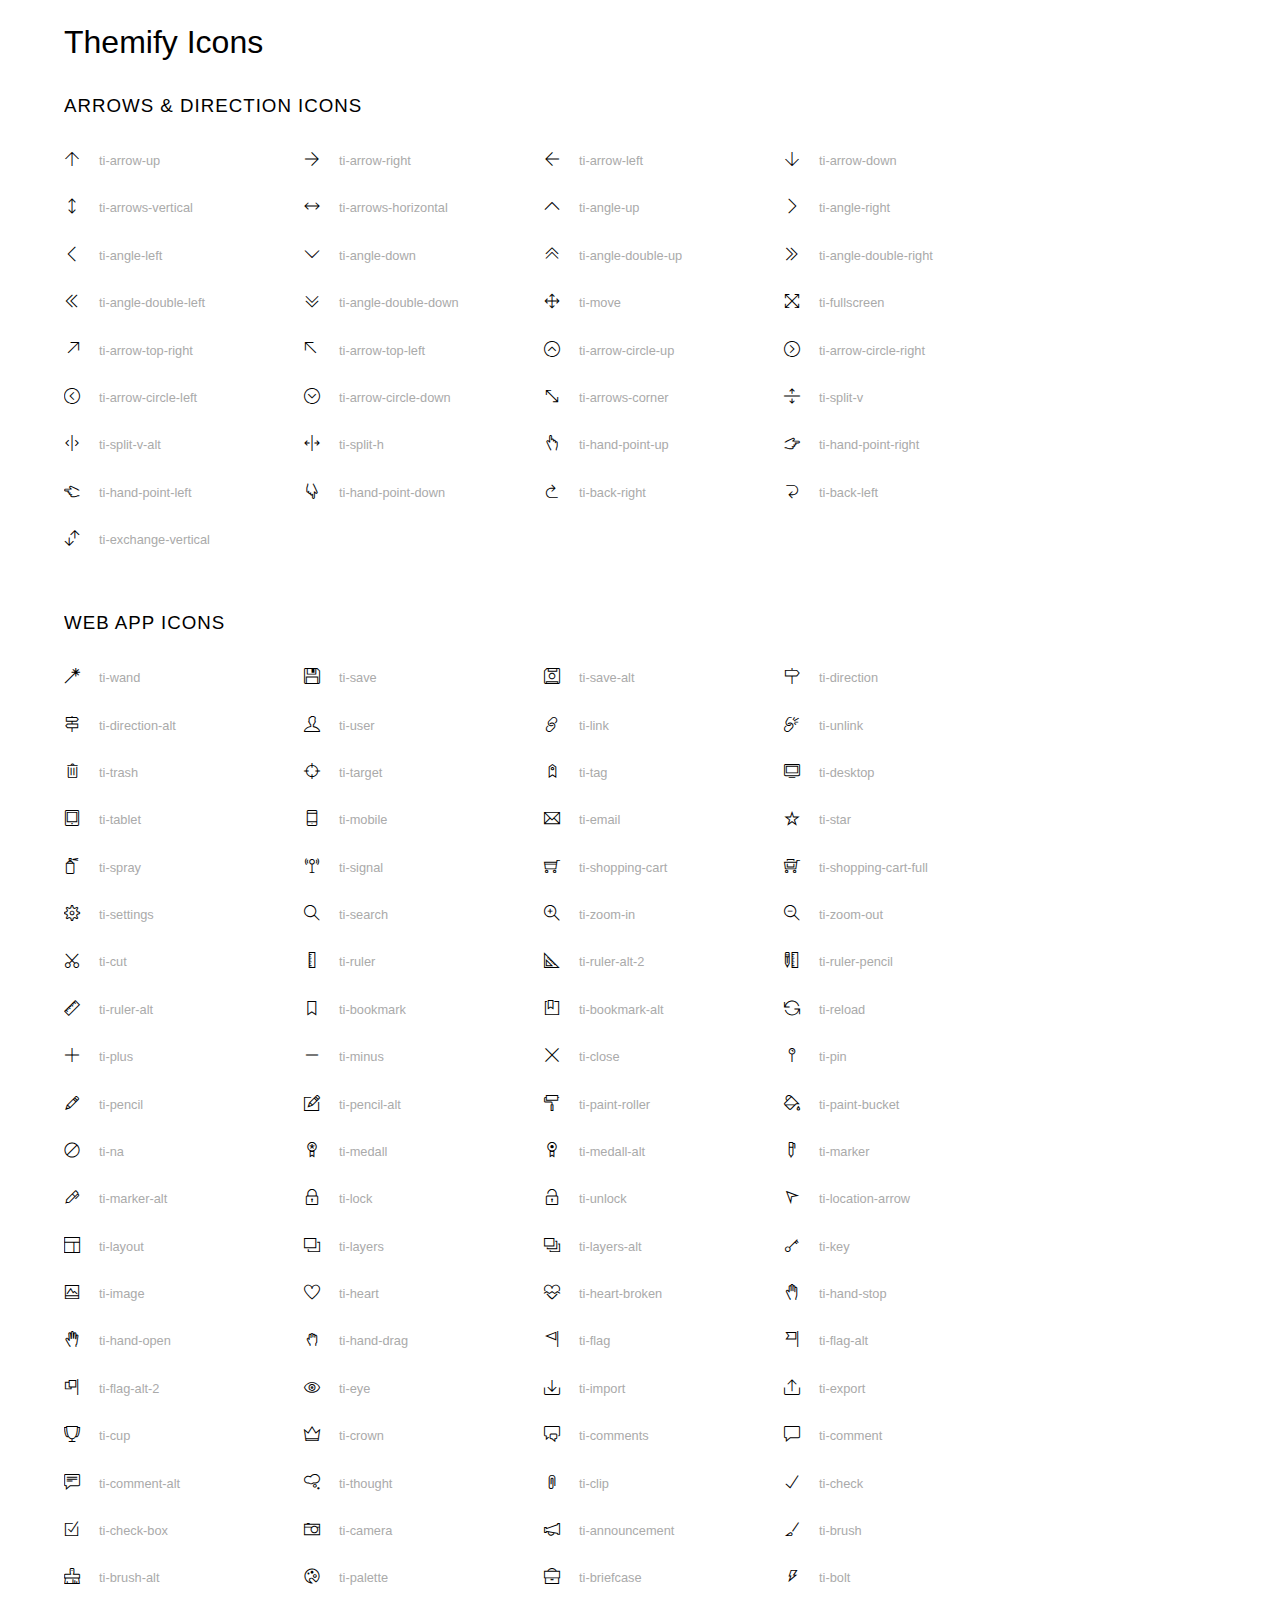
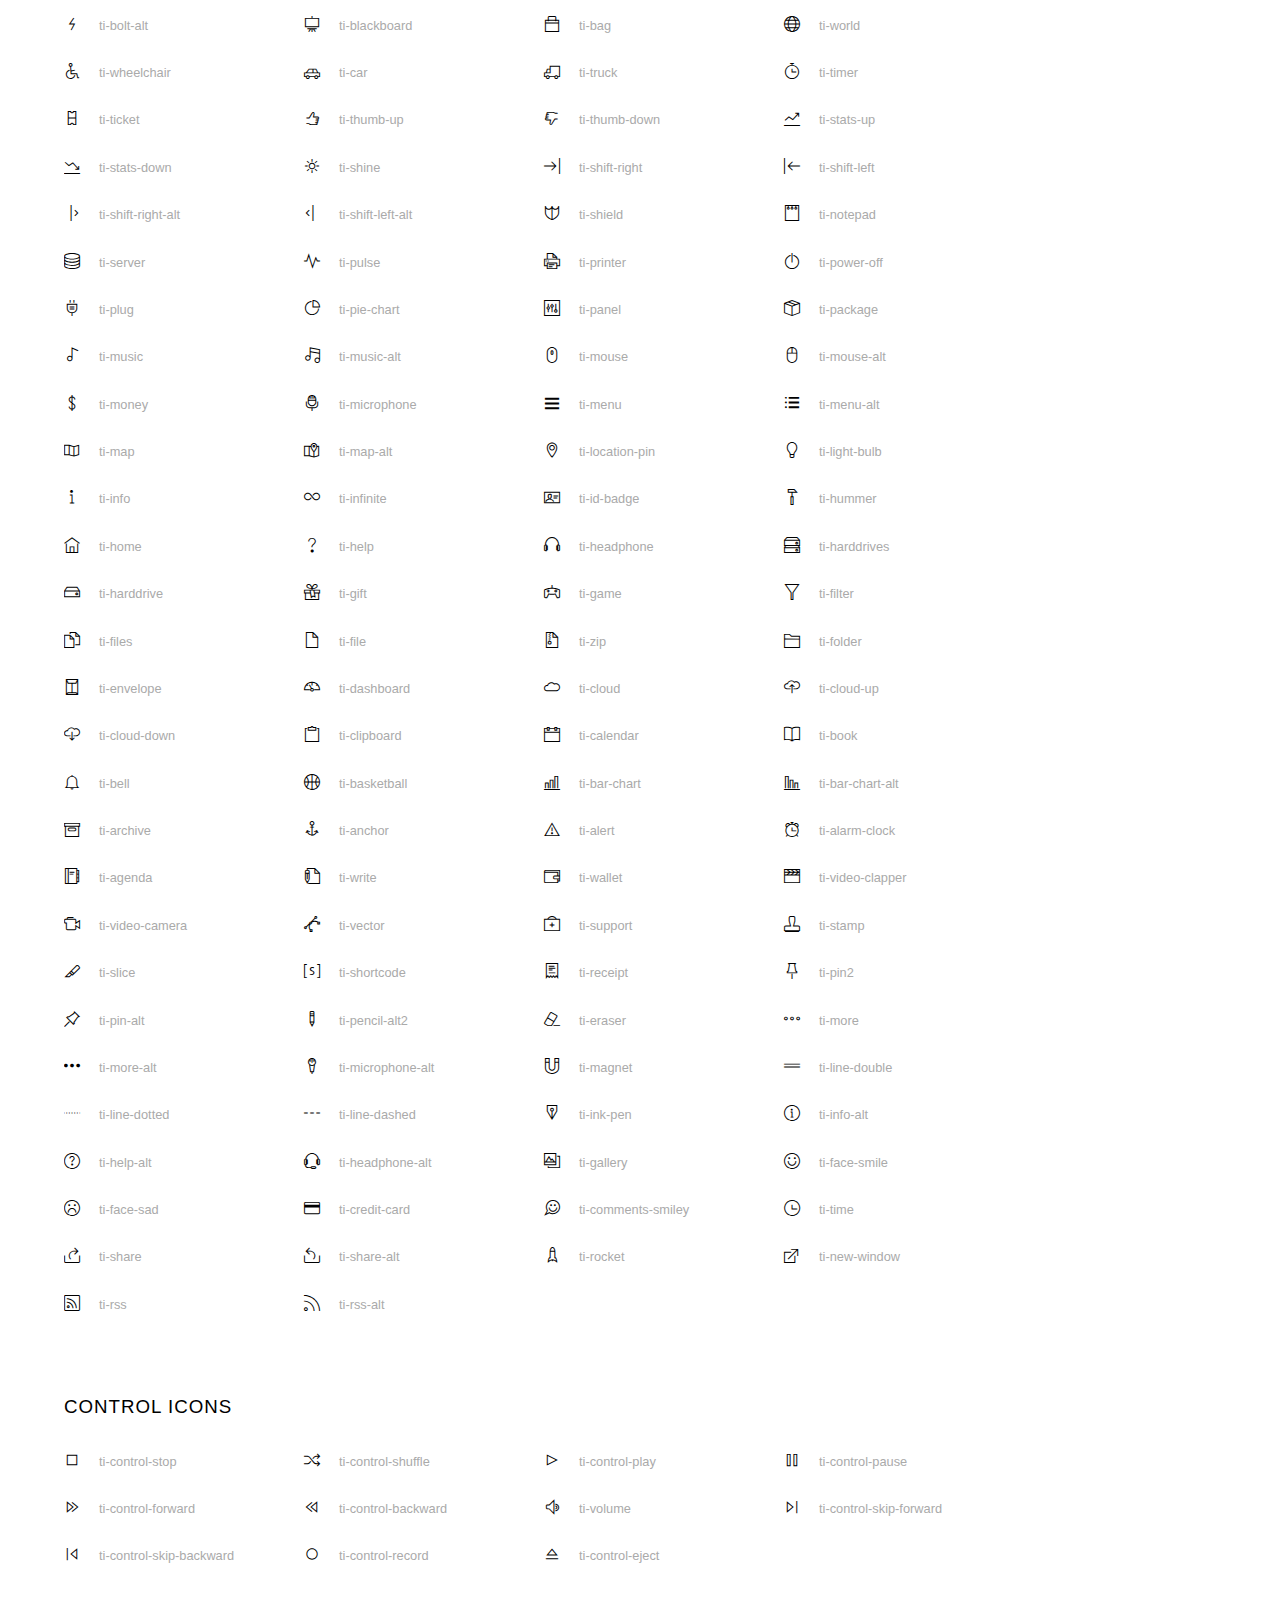
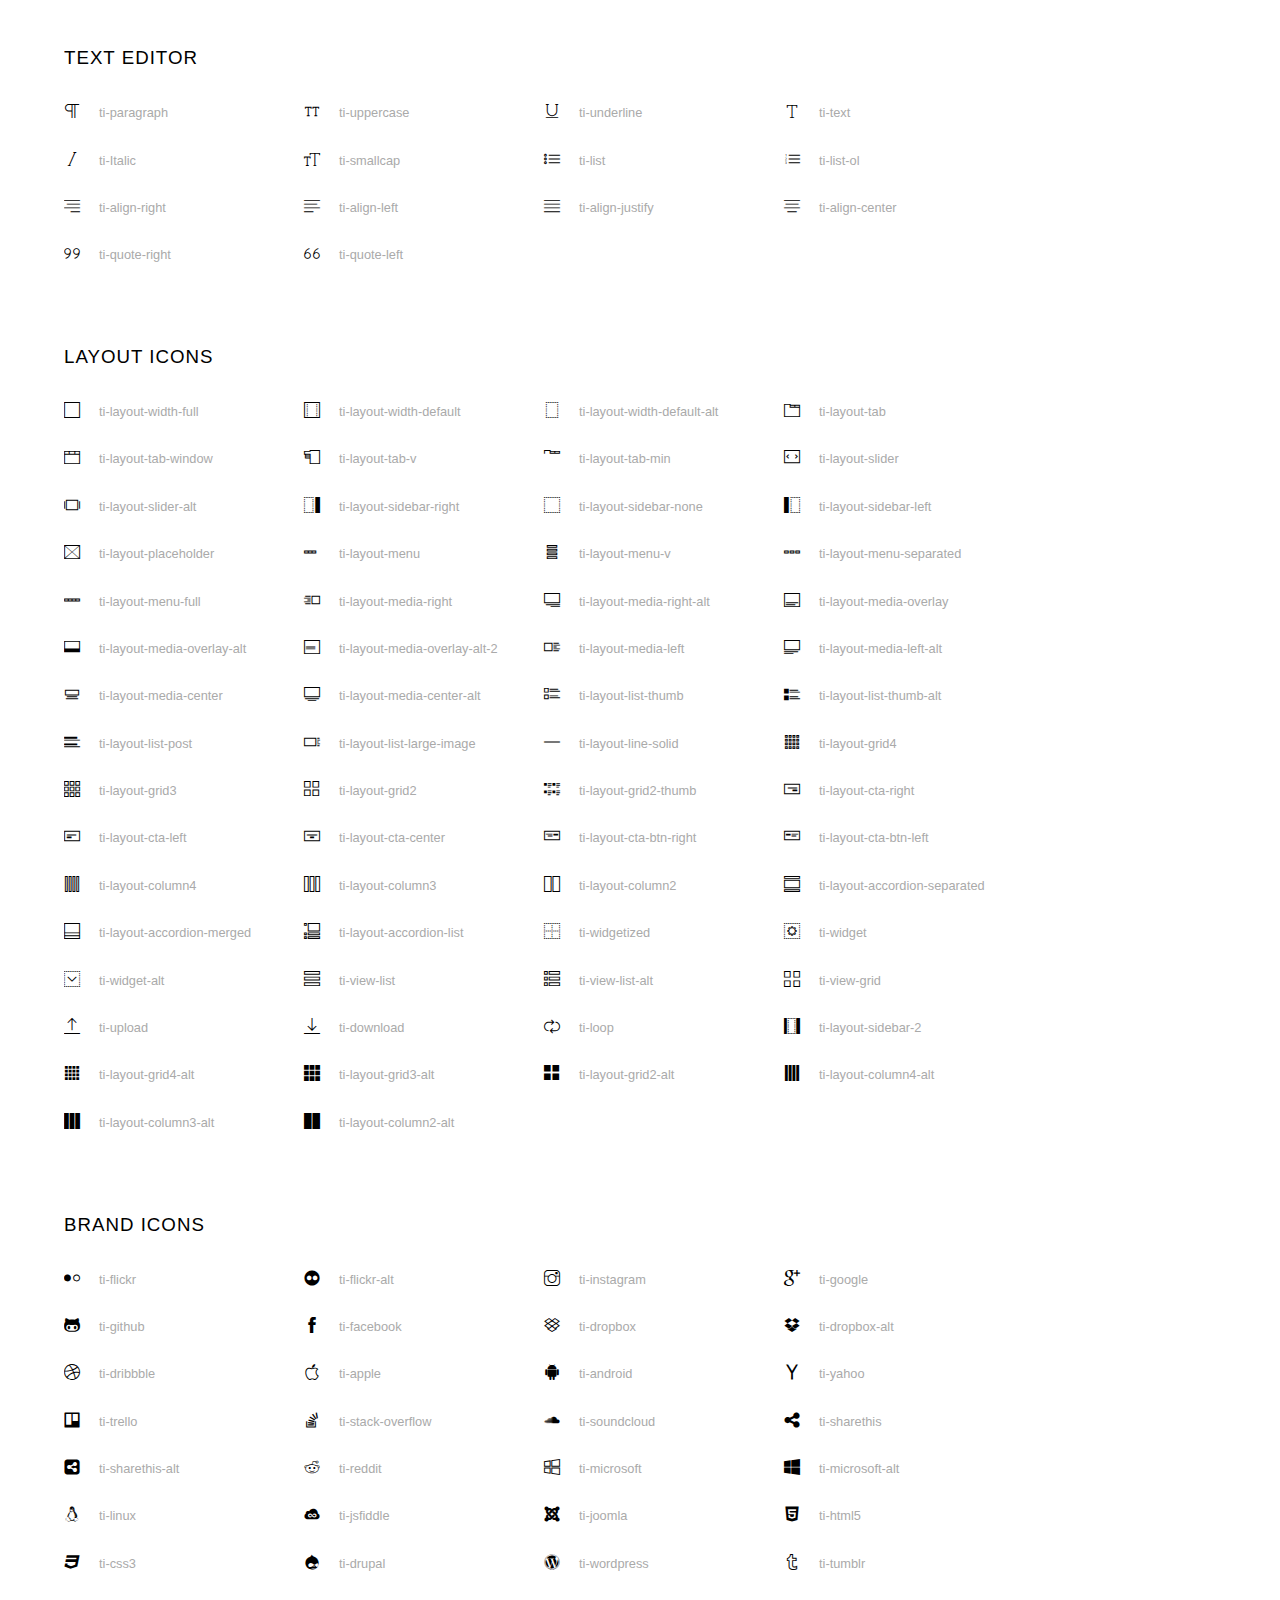
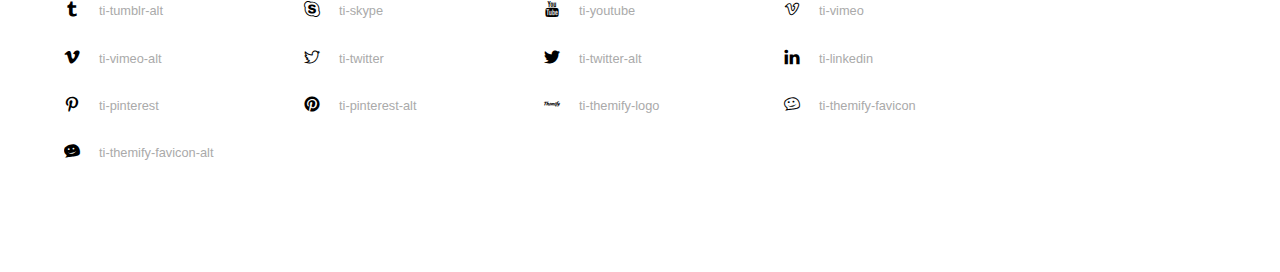
<file: assets/themify-icons-font (1)/themify-icons/index.html>
<!doctype html>
<html>
<head>
	<meta charset="utf-8">
	<title>Themify Icon Font</title>
	<meta name="viewport" content="width=device-width">
	<link rel="stylesheet" href="demo-files/demo.css">
	<link rel="stylesheet" href="themify-icons.css">
	<!--[if lt IE 8]><!-->
	<link rel="stylesheet" href="ie7/ie7.css">
	<!--<![endif]-->
</head>
<body>
	<h1>Themify Icons</h1>

	<div class="icon-section">

		<div class="icon-section">
			<h3>Arrows &amp; Direction Icons </h3>

			<div class="icon-container">
				<span class="ti-arrow-up"></span><span class="icon-name"> ti-arrow-up</span>
			</div>
			<div class="icon-container">
				<span class="ti-arrow-right"></span><span class="icon-name"> ti-arrow-right</span>
			</div>
			<div class="icon-container">
				<span class="ti-arrow-left"></span><span class="icon-name"> ti-arrow-left</span>
			</div>
			<div class="icon-container">
				<span class="ti-arrow-down"></span><span class="icon-name"> ti-arrow-down</span>
			</div>
			<div class="icon-container">
				<span class="ti-arrows-vertical"></span><span class="icon-name"> ti-arrows-vertical</span>
			</div>
			<div class="icon-container">
				<span class="ti-arrows-horizontal"></span><span class="icon-name"> ti-arrows-horizontal</span>
			</div>
			<div class="icon-container">
				<span class="ti-angle-up"></span><span class="icon-name"> ti-angle-up</span>
			</div>
			<div class="icon-container">
				<span class="ti-angle-right"></span><span class="icon-name"> ti-angle-right</span>
			</div>
			<div class="icon-container">
				<span class="ti-angle-left"></span><span class="icon-name"> ti-angle-left</span>
			</div>
			<div class="icon-container">
				<span class="ti-angle-down"></span><span class="icon-name"> ti-angle-down</span>
			</div>	
			<div class="icon-container">
				<span class="ti-angle-double-up"></span><span class="icon-name"> ti-angle-double-up</span>
			</div>
			<div class="icon-container">
				<span class="ti-angle-double-right"></span><span class="icon-name"> ti-angle-double-right</span>
			</div>
			<div class="icon-container">
				<span class="ti-angle-double-left"></span><span class="icon-name"> ti-angle-double-left</span>
			</div>
			<div class="icon-container">
				<span class="ti-angle-double-down"></span><span class="icon-name"> ti-angle-double-down</span>
			</div>					
			<div class="icon-container">
				<span class="ti-move"></span><span class="icon-name"> ti-move</span>
			</div>
			<div class="icon-container">
				<span class="ti-fullscreen"></span><span class="icon-name"> ti-fullscreen</span>
			</div>
			<div class="icon-container">
				<span class="ti-arrow-top-right"></span><span class="icon-name"> ti-arrow-top-right</span>
			</div>
			<div class="icon-container">
				<span class="ti-arrow-top-left"></span><span class="icon-name"> ti-arrow-top-left</span>
			</div>
			<div class="icon-container">
				<span class="ti-arrow-circle-up"></span><span class="icon-name"> ti-arrow-circle-up</span>
			</div>
			<div class="icon-container">
				<span class="ti-arrow-circle-right"></span><span class="icon-name"> ti-arrow-circle-right</span>
			</div>
			<div class="icon-container">
				<span class="ti-arrow-circle-left"></span><span class="icon-name"> ti-arrow-circle-left</span>
			</div>
			<div class="icon-container">
				<span class="ti-arrow-circle-down"></span><span class="icon-name"> ti-arrow-circle-down</span>
			</div>
			<div class="icon-container">
				<span class="ti-arrows-corner"></span><span class="icon-name"> ti-arrows-corner</span>
			</div>
			<div class="icon-container">
				<span class="ti-split-v"></span><span class="icon-name"> ti-split-v</span>
			</div>

			<div class="icon-container">
				<span class="ti-split-v-alt"></span><span class="icon-name"> ti-split-v-alt</span>
			</div>
			<div class="icon-container">
				<span class="ti-split-h"></span><span class="icon-name"> ti-split-h</span>
			</div>
			<div class="icon-container">
				<span class="ti-hand-point-up"></span><span class="icon-name"> ti-hand-point-up</span>
			</div>
			<div class="icon-container">
				<span class="ti-hand-point-right"></span><span class="icon-name"> ti-hand-point-right</span>
			</div>
			<div class="icon-container">
				<span class="ti-hand-point-left"></span><span class="icon-name"> ti-hand-point-left</span>
			</div>
			<div class="icon-container">
				<span class="ti-hand-point-down"></span><span class="icon-name"> ti-hand-point-down</span>
			</div>
			<div class="icon-container">
				<span class="ti-back-right"></span><span class="icon-name"> ti-back-right</span>
			</div>
			<div class="icon-container">
				<span class="ti-back-left"></span><span class="icon-name"> ti-back-left</span>
			</div>
			<div class="icon-container">
				<span class="ti-exchange-vertical"></span><span class="icon-name"> ti-exchange-vertical</span>
			</div>

		</div> <!-- Arrows Icons -->



		<h3>Web App Icons</h3>
		
		<div class="icon-section">

			<div class="icon-container">
				<span class="ti-wand"></span><span class="icon-name"> ti-wand</span>
			</div>
			<div class="icon-container">
				<span class="ti-save"></span><span class="icon-name"> ti-save</span>
			</div>
			<div class="icon-container">
				<span class="ti-save-alt"></span><span class="icon-name"> ti-save-alt</span>
			</div>

			<div class="icon-container">
				<span class="ti-direction"></span><span class="icon-name"> ti-direction</span>
			</div>
			<div class="icon-container">
				<span class="ti-direction-alt"></span><span class="icon-name"> ti-direction-alt</span>
			</div>
			<div class="icon-container">
				<span class="ti-user"></span><span class="icon-name"> ti-user</span>
			</div>
			<div class="icon-container">
				<span class="ti-link"></span><span class="icon-name"> ti-link</span>
			</div>
			<div class="icon-container">
				<span class="ti-unlink"></span><span class="icon-name"> ti-unlink</span>
			</div>
			<div class="icon-container">
				<span class="ti-trash"></span><span class="icon-name"> ti-trash</span>
			</div>
			<div class="icon-container">
				<span class="ti-target"></span><span class="icon-name"> ti-target</span>
			</div>
			<div class="icon-container">
				<span class="ti-tag"></span><span class="icon-name"> ti-tag</span>
			</div>
			<div class="icon-container">
				<span class="ti-desktop"></span><span class="icon-name"> ti-desktop</span>
			</div>
			<div class="icon-container">
				<span class="ti-tablet"></span><span class="icon-name"> ti-tablet</span>
			</div>
			<div class="icon-container">
				<span class="ti-mobile"></span><span class="icon-name"> ti-mobile</span>
			</div>
			<div class="icon-container">
				<span class="ti-email"></span><span class="icon-name"> ti-email</span>
			</div>	
			<div class="icon-container">
				<span class="ti-star"></span><span class="icon-name"> ti-star</span>
			</div>
			<div class="icon-container">
				<span class="ti-spray"></span><span class="icon-name"> ti-spray</span>
			</div>
			<div class="icon-container">
				<span class="ti-signal"></span><span class="icon-name"> ti-signal</span>
			</div>
			<div class="icon-container">
				<span class="ti-shopping-cart"></span><span class="icon-name"> ti-shopping-cart</span>
			</div>
			<div class="icon-container">
				<span class="ti-shopping-cart-full"></span><span class="icon-name"> ti-shopping-cart-full</span>
			</div>
			<div class="icon-container">
				<span class="ti-settings"></span><span class="icon-name"> ti-settings</span>
			</div>
			<div class="icon-container">
				<span class="ti-search"></span><span class="icon-name"> ti-search</span>
			</div>
			<div class="icon-container">
				<span class="ti-zoom-in"></span><span class="icon-name"> ti-zoom-in</span>
			</div>
			<div class="icon-container">
				<span class="ti-zoom-out"></span><span class="icon-name"> ti-zoom-out</span>
			</div>
			<div class="icon-container">
				<span class="ti-cut"></span><span class="icon-name"> ti-cut</span>
			</div>
			<div class="icon-container">
				<span class="ti-ruler"></span><span class="icon-name"> ti-ruler</span>
			</div>
			<div class="icon-container">
				<span class="ti-ruler-alt-2"></span><span class="icon-name"> ti-ruler-alt-2</span>
			</div>			
			<div class="icon-container">
				<span class="ti-ruler-pencil"></span><span class="icon-name"> ti-ruler-pencil</span>
			</div>
			<div class="icon-container">
				<span class="ti-ruler-alt"></span><span class="icon-name"> ti-ruler-alt</span>
			</div>
			<div class="icon-container">
				<span class="ti-bookmark"></span><span class="icon-name"> ti-bookmark</span>
			</div>
			<div class="icon-container">
				<span class="ti-bookmark-alt"></span><span class="icon-name"> ti-bookmark-alt</span>
			</div>
			<div class="icon-container">
				<span class="ti-reload"></span><span class="icon-name"> ti-reload</span>
			</div>
			<div class="icon-container">
				<span class="ti-plus"></span><span class="icon-name"> ti-plus</span>
			</div>
			<div class="icon-container">
				<span class="ti-minus"></span><span class="icon-name"> ti-minus</span>
			</div>
			<div class="icon-container">
				<span class="ti-close"></span><span class="icon-name"> ti-close</span>
			</div>			
			<div class="icon-container">
				<span class="ti-pin"></span><span class="icon-name"> ti-pin</span>
			</div>
			<div class="icon-container">
				<span class="ti-pencil"></span><span class="icon-name"> ti-pencil</span>
			</div>
					
		  	<div class="icon-container">
				<span class="ti-pencil-alt"></span><span class="icon-name"> ti-pencil-alt</span>
			</div>
			<div class="icon-container">
				<span class="ti-paint-roller"></span><span class="icon-name"> ti-paint-roller</span>
			</div>
			<div class="icon-container">
				<span class="ti-paint-bucket"></span><span class="icon-name"> ti-paint-bucket</span>
			</div>
			<div class="icon-container">
				<span class="ti-na"></span><span class="icon-name"> ti-na</span>
			</div>
			<div class="icon-container">
				<span class="ti-medall"></span><span class="icon-name"> ti-medall</span>
			</div>
			<div class="icon-container">
				<span class="ti-medall-alt"></span><span class="icon-name"> ti-medall-alt</span>
			</div>
			<div class="icon-container">
				<span class="ti-marker"></span><span class="icon-name"> ti-marker</span>
			</div>
			<div class="icon-container">
				<span class="ti-marker-alt"></span><span class="icon-name"> ti-marker-alt</span>
			</div>

			<div class="icon-container">
				<span class="ti-lock"></span><span class="icon-name"> ti-lock</span>
			</div>
			<div class="icon-container">
				<span class="ti-unlock"></span><span class="icon-name"> ti-unlock</span>
			</div>
			<div class="icon-container">
				<span class="ti-location-arrow"></span><span class="icon-name"> ti-location-arrow</span>
			</div>
			<div class="icon-container">
				<span class="ti-layout"></span><span class="icon-name"> ti-layout</span>
			</div>
			<div class="icon-container">
				<span class="ti-layers"></span><span class="icon-name"> ti-layers</span>
			</div>
			<div class="icon-container">
				<span class="ti-layers-alt"></span><span class="icon-name"> ti-layers-alt</span>
			</div>
			<div class="icon-container">
				<span class="ti-key"></span><span class="icon-name"> ti-key</span>
			</div>
			<div class="icon-container">
				<span class="ti-image"></span><span class="icon-name"> ti-image</span>
			</div>
			<div class="icon-container">
				<span class="ti-heart"></span><span class="icon-name"> ti-heart</span>
			</div>
			<div class="icon-container">
				<span class="ti-heart-broken"></span><span class="icon-name"> ti-heart-broken</span>
			</div>
			<div class="icon-container">
				<span class="ti-hand-stop"></span><span class="icon-name"> ti-hand-stop</span>
			</div>
			<div class="icon-container">
				<span class="ti-hand-open"></span><span class="icon-name"> ti-hand-open</span>
			</div>
			<div class="icon-container">
				<span class="ti-hand-drag"></span><span class="icon-name"> ti-hand-drag</span>
			</div>
			<div class="icon-container">
				<span class="ti-flag"></span><span class="icon-name"> ti-flag</span>
			</div>
			<div class="icon-container">
				<span class="ti-flag-alt"></span><span class="icon-name"> ti-flag-alt</span>
			</div>
			<div class="icon-container">
				<span class="ti-flag-alt-2"></span><span class="icon-name"> ti-flag-alt-2</span>
			</div>
			<div class="icon-container">
				<span class="ti-eye"></span><span class="icon-name"> ti-eye</span>
			</div>
			<div class="icon-container">
				<span class="ti-import"></span><span class="icon-name"> ti-import</span>
			</div>			
			<div class="icon-container">
				<span class="ti-export"></span><span class="icon-name"> ti-export</span>
			</div>
			<div class="icon-container">
				<span class="ti-cup"></span><span class="icon-name"> ti-cup</span>
			</div>
			<div class="icon-container">
				<span class="ti-crown"></span><span class="icon-name"> ti-crown</span>
			</div>
			<div class="icon-container">
				<span class="ti-comments"></span><span class="icon-name"> ti-comments</span>
			</div>
			<div class="icon-container">
				<span class="ti-comment"></span><span class="icon-name"> ti-comment</span>
			</div>
			<div class="icon-container">
				<span class="ti-comment-alt"></span><span class="icon-name"> ti-comment-alt</span>
			</div>
			<div class="icon-container">
				<span class="ti-thought"></span><span class="icon-name"> ti-thought</span>
			</div>			
			<div class="icon-container">
				<span class="ti-clip"></span><span class="icon-name"> ti-clip</span>
			</div>

			<div class="icon-container">
				<span class="ti-check"></span><span class="icon-name"> ti-check</span>
			</div>
			<div class="icon-container">
				<span class="ti-check-box"></span><span class="icon-name"> ti-check-box</span>
			</div>
			<div class="icon-container">
				<span class="ti-camera"></span><span class="icon-name"> ti-camera</span>
			</div>
			<div class="icon-container">
				<span class="ti-announcement"></span><span class="icon-name"> ti-announcement</span>
			</div>
			<div class="icon-container">
				<span class="ti-brush"></span><span class="icon-name"> ti-brush</span>
			</div>
			<div class="icon-container">
				<span class="ti-brush-alt"></span><span class="icon-name"> ti-brush-alt</span>
			</div>
			<div class="icon-container">
				<span class="ti-palette"></span><span class="icon-name"> ti-palette</span>
			</div>			
			<div class="icon-container">
				<span class="ti-briefcase"></span><span class="icon-name"> ti-briefcase</span>
			</div>
			<div class="icon-container">
				<span class="ti-bolt"></span><span class="icon-name"> ti-bolt</span>
			</div>
			<div class="icon-container">
				<span class="ti-bolt-alt"></span><span class="icon-name"> ti-bolt-alt</span>
			</div>
			<div class="icon-container">
				<span class="ti-blackboard"></span><span class="icon-name"> ti-blackboard</span>
			</div>
			<div class="icon-container">
				<span class="ti-bag"></span><span class="icon-name"> ti-bag</span>
			</div>
			<div class="icon-container">
				<span class="ti-world"></span><span class="icon-name"> ti-world</span>
			</div>
			<div class="icon-container">
				<span class="ti-wheelchair"></span><span class="icon-name"> ti-wheelchair</span>
			</div>
			<div class="icon-container">
				<span class="ti-car"></span><span class="icon-name"> ti-car</span>
			</div>
			<div class="icon-container">
				<span class="ti-truck"></span><span class="icon-name"> ti-truck</span>
			</div>
			<div class="icon-container">
				<span class="ti-timer"></span><span class="icon-name"> ti-timer</span>
			</div>
			<div class="icon-container">
				<span class="ti-ticket"></span><span class="icon-name"> ti-ticket</span>
			</div>
			<div class="icon-container">
				<span class="ti-thumb-up"></span><span class="icon-name"> ti-thumb-up</span>
			</div>
			<div class="icon-container">
				<span class="ti-thumb-down"></span><span class="icon-name"> ti-thumb-down</span>
			</div>

			<div class="icon-container">
				<span class="ti-stats-up"></span><span class="icon-name"> ti-stats-up</span>
			</div>
			<div class="icon-container">
				<span class="ti-stats-down"></span><span class="icon-name"> ti-stats-down</span>
			</div>
			<div class="icon-container">
				<span class="ti-shine"></span><span class="icon-name"> ti-shine</span>
			</div>
			<div class="icon-container">
				<span class="ti-shift-right"></span><span class="icon-name"> ti-shift-right</span>
			</div>
			<div class="icon-container">
				<span class="ti-shift-left"></span><span class="icon-name"> ti-shift-left</span>
			</div>

			<div class="icon-container">
				<span class="ti-shift-right-alt"></span><span class="icon-name"> ti-shift-right-alt</span>
			</div>
			<div class="icon-container">
				<span class="ti-shift-left-alt"></span><span class="icon-name"> ti-shift-left-alt</span>
			</div>
			<div class="icon-container">
				<span class="ti-shield"></span><span class="icon-name"> ti-shield</span>
			</div>
			<div class="icon-container">
				<span class="ti-notepad"></span><span class="icon-name"> ti-notepad</span>
			</div>
			<div class="icon-container">
				<span class="ti-server"></span><span class="icon-name"> ti-server</span>
			</div>

			<div class="icon-container">
				<span class="ti-pulse"></span><span class="icon-name"> ti-pulse</span>
			</div>
			<div class="icon-container">
				<span class="ti-printer"></span><span class="icon-name"> ti-printer</span>
			</div>
			<div class="icon-container">
				<span class="ti-power-off"></span><span class="icon-name"> ti-power-off</span>
			</div>
			<div class="icon-container">
				<span class="ti-plug"></span><span class="icon-name"> ti-plug</span>
			</div>
			<div class="icon-container">
				<span class="ti-pie-chart"></span><span class="icon-name"> ti-pie-chart</span>
			</div>

			<div class="icon-container">
				<span class="ti-panel"></span><span class="icon-name"> ti-panel</span>
			</div>
			<div class="icon-container">
				<span class="ti-package"></span><span class="icon-name"> ti-package</span>
			</div>
			<div class="icon-container">
				<span class="ti-music"></span><span class="icon-name"> ti-music</span>
			</div>
			<div class="icon-container">
				<span class="ti-music-alt"></span><span class="icon-name"> ti-music-alt</span>
			</div>
			<div class="icon-container">
				<span class="ti-mouse"></span><span class="icon-name"> ti-mouse</span>
			</div>
			<div class="icon-container">
				<span class="ti-mouse-alt"></span><span class="icon-name"> ti-mouse-alt</span>
			</div>
			<div class="icon-container">
				<span class="ti-money"></span><span class="icon-name"> ti-money</span>
			</div>
			<div class="icon-container">
				<span class="ti-microphone"></span><span class="icon-name"> ti-microphone</span>
			</div>
			<div class="icon-container">
				<span class="ti-menu"></span><span class="icon-name"> ti-menu</span>
			</div>
			<div class="icon-container">
				<span class="ti-menu-alt"></span><span class="icon-name"> ti-menu-alt</span>
			</div>
			<div class="icon-container">
				<span class="ti-map"></span><span class="icon-name"> ti-map</span>
			</div>
			<div class="icon-container">
				<span class="ti-map-alt"></span><span class="icon-name"> ti-map-alt</span>
			</div>

			<div class="icon-container">
				<span class="ti-location-pin"></span><span class="icon-name"> ti-location-pin</span>
			</div>

			<div class="icon-container">
				<span class="ti-light-bulb"></span><span class="icon-name"> ti-light-bulb</span>
			</div>
			<div class="icon-container">
				<span class="ti-info"></span><span class="icon-name"> ti-info</span>
			</div>
			<div class="icon-container">
				<span class="ti-infinite"></span><span class="icon-name"> ti-infinite</span>
			</div>
			<div class="icon-container">
				<span class="ti-id-badge"></span><span class="icon-name"> ti-id-badge</span>
			</div>
			<div class="icon-container">
				<span class="ti-hummer"></span><span class="icon-name"> ti-hummer</span>
			</div>
			<div class="icon-container">
				<span class="ti-home"></span><span class="icon-name"> ti-home</span>
			</div>
			<div class="icon-container">
				<span class="ti-help"></span><span class="icon-name"> ti-help</span>
			</div>
			<div class="icon-container">
				<span class="ti-headphone"></span><span class="icon-name"> ti-headphone</span>
			</div>
			<div class="icon-container">
				<span class="ti-harddrives"></span><span class="icon-name"> ti-harddrives</span>
			</div>
			<div class="icon-container">
				<span class="ti-harddrive"></span><span class="icon-name"> ti-harddrive</span>
			</div>
			<div class="icon-container">
				<span class="ti-gift"></span><span class="icon-name"> ti-gift</span>
			</div>
			<div class="icon-container">
				<span class="ti-game"></span><span class="icon-name"> ti-game</span>
			</div>
			<div class="icon-container">
				<span class="ti-filter"></span><span class="icon-name"> ti-filter</span>
			</div>
			<div class="icon-container">
				<span class="ti-files"></span><span class="icon-name"> ti-files</span>
			</div>
			<div class="icon-container">
				<span class="ti-file"></span><span class="icon-name"> ti-file</span>
			</div>
			<div class="icon-container">
				<span class="ti-zip"></span><span class="icon-name"> ti-zip</span>
			</div>
			<div class="icon-container">
				<span class="ti-folder"></span><span class="icon-name"> ti-folder</span>
			</div>			
			<div class="icon-container">
				<span class="ti-envelope"></span><span class="icon-name"> ti-envelope</span>
			</div>


			<div class="icon-container">
				<span class="ti-dashboard"></span><span class="icon-name"> ti-dashboard</span>
			</div>
			<div class="icon-container">
				<span class="ti-cloud"></span><span class="icon-name"> ti-cloud</span>
			</div>
			<div class="icon-container">
				<span class="ti-cloud-up"></span><span class="icon-name"> ti-cloud-up</span>
			</div>
			<div class="icon-container">
				<span class="ti-cloud-down"></span><span class="icon-name"> ti-cloud-down</span>
			</div>
			<div class="icon-container">
				<span class="ti-clipboard"></span><span class="icon-name"> ti-clipboard</span>
			</div>
			<div class="icon-container">
				<span class="ti-calendar"></span><span class="icon-name"> ti-calendar</span>
			</div>
			<div class="icon-container">
				<span class="ti-book"></span><span class="icon-name"> ti-book</span>
			</div>
			<div class="icon-container">
				<span class="ti-bell"></span><span class="icon-name"> ti-bell</span>
			</div>
			<div class="icon-container">
				<span class="ti-basketball"></span><span class="icon-name"> ti-basketball</span>
			</div>
			<div class="icon-container">
				<span class="ti-bar-chart"></span><span class="icon-name"> ti-bar-chart</span>
			</div>
			<div class="icon-container">
				<span class="ti-bar-chart-alt"></span><span class="icon-name"> ti-bar-chart-alt</span>
			</div>


			<div class="icon-container">
				<span class="ti-archive"></span><span class="icon-name"> ti-archive</span>
			</div>
			<div class="icon-container">
				<span class="ti-anchor"></span><span class="icon-name"> ti-anchor</span>
			</div>

			<div class="icon-container">
				<span class="ti-alert"></span><span class="icon-name"> ti-alert</span>
			</div>
			<div class="icon-container">
				<span class="ti-alarm-clock"></span><span class="icon-name"> ti-alarm-clock</span>
			</div>
			<div class="icon-container">
				<span class="ti-agenda"></span><span class="icon-name"> ti-agenda</span>
			</div>
			<div class="icon-container">
				<span class="ti-write"></span><span class="icon-name"> ti-write</span>
			</div>

			<div class="icon-container">
				<span class="ti-wallet"></span><span class="icon-name"> ti-wallet</span>
			</div>
			<div class="icon-container">
				<span class="ti-video-clapper"></span><span class="icon-name"> ti-video-clapper</span>
			</div>
			<div class="icon-container">
				<span class="ti-video-camera"></span><span class="icon-name"> ti-video-camera</span>
			</div>
			<div class="icon-container">
				<span class="ti-vector"></span><span class="icon-name"> ti-vector</span>
			</div>

			<div class="icon-container">
				<span class="ti-support"></span><span class="icon-name"> ti-support</span>
			</div>
			<div class="icon-container">
				<span class="ti-stamp"></span><span class="icon-name"> ti-stamp</span>
			</div>
			<div class="icon-container">
				<span class="ti-slice"></span><span class="icon-name"> ti-slice</span>
			</div>
			<div class="icon-container">
				<span class="ti-shortcode"></span><span class="icon-name"> ti-shortcode</span>
			</div>
			<div class="icon-container">
				<span class="ti-receipt"></span><span class="icon-name"> ti-receipt</span>
			</div>
			<div class="icon-container">
				<span class="ti-pin2"></span><span class="icon-name"> ti-pin2</span>
			</div>
			<div class="icon-container">
				<span class="ti-pin-alt"></span><span class="icon-name"> ti-pin-alt</span>
			</div>
			<div class="icon-container">
				<span class="ti-pencil-alt2"></span><span class="icon-name"> ti-pencil-alt2</span>
			</div>
			<div class="icon-container">
				<span class="ti-eraser"></span><span class="icon-name"> ti-eraser</span>
			</div>			
			<div class="icon-container">
				<span class="ti-more"></span><span class="icon-name"> ti-more</span>
			</div>
			<div class="icon-container">
				<span class="ti-more-alt"></span><span class="icon-name"> ti-more-alt</span>
			</div>
			<div class="icon-container">
				<span class="ti-microphone-alt"></span><span class="icon-name"> ti-microphone-alt</span>
			</div>
			<div class="icon-container">
				<span class="ti-magnet"></span><span class="icon-name"> ti-magnet</span>
			</div>
			<div class="icon-container">
				<span class="ti-line-double"></span><span class="icon-name"> ti-line-double</span>
			</div>
			<div class="icon-container">
				<span class="ti-line-dotted"></span><span class="icon-name"> ti-line-dotted</span>
			</div>
			<div class="icon-container">
				<span class="ti-line-dashed"></span><span class="icon-name"> ti-line-dashed</span>
			</div>

			<div class="icon-container">
				<span class="ti-ink-pen"></span><span class="icon-name"> ti-ink-pen</span>
			</div>
			<div class="icon-container">
				<span class="ti-info-alt"></span><span class="icon-name"> ti-info-alt</span>
			</div>
			<div class="icon-container">
				<span class="ti-help-alt"></span><span class="icon-name"> ti-help-alt</span>
			</div>
			<div class="icon-container">
				<span class="ti-headphone-alt"></span><span class="icon-name"> ti-headphone-alt</span>
			</div>

			<div class="icon-container">
				<span class="ti-gallery"></span><span class="icon-name"> ti-gallery</span>
			</div>
			<div class="icon-container">
				<span class="ti-face-smile"></span><span class="icon-name"> ti-face-smile</span>
			</div>
			<div class="icon-container">
				<span class="ti-face-sad"></span><span class="icon-name"> ti-face-sad</span>
			</div>
			<div class="icon-container">
				<span class="ti-credit-card"></span><span class="icon-name"> ti-credit-card</span>
			</div>
			<div class="icon-container">
				<span class="ti-comments-smiley"></span><span class="icon-name"> ti-comments-smiley</span>
			</div>
			<div class="icon-container">
				<span class="ti-time"></span><span class="icon-name"> ti-time</span>
			</div>
			<div class="icon-container">
				<span class="ti-share"></span><span class="icon-name"> ti-share</span>
			</div>
			<div class="icon-container">
				<span class="ti-share-alt"></span><span class="icon-name"> ti-share-alt</span>
			</div>
			<div class="icon-container">
				<span class="ti-rocket"></span><span class="icon-name"> ti-rocket</span>
			</div>

			<div class="icon-container">
				<span class="ti-new-window"></span><span class="icon-name"> ti-new-window</span>
			</div>

			<div class="icon-container">
				<span class="ti-rss"></span><span class="icon-name"> ti-rss</span>
			</div>

			<div class="icon-container">
				<span class="ti-rss-alt"></span><span class="icon-name"> ti-rss-alt</span>
			</div>
			
		</div><!-- Web App Icons -->


		<div class="icon-section">
			<h3>Control Icons</h3>
			<div class="icon-container">
				<span class="ti-control-stop"></span><span class="icon-name"> ti-control-stop</span>
			</div>
			<div class="icon-container">
				<span class="ti-control-shuffle"></span><span class="icon-name"> ti-control-shuffle</span>
			</div>
			<div class="icon-container">
				<span class="ti-control-play"></span><span class="icon-name"> ti-control-play</span>
			</div>
			<div class="icon-container">
				<span class="ti-control-pause"></span><span class="icon-name"> ti-control-pause</span>
			</div>
			<div class="icon-container">
				<span class="ti-control-forward"></span><span class="icon-name"> ti-control-forward</span>
			</div>
			<div class="icon-container">
				<span class="ti-control-backward"></span><span class="icon-name"> ti-control-backward</span>
			</div>	
			<div class="icon-container">
				<span class="ti-volume"></span><span class="icon-name"> ti-volume</span>
			</div>
			<div class="icon-container">
				<span class="ti-control-skip-forward"></span><span class="icon-name"> ti-control-skip-forward</span>
			</div>
			<div class="icon-container">
				<span class="ti-control-skip-backward"></span><span class="icon-name"> ti-control-skip-backward</span>
			</div>
			<div class="icon-container">
				<span class="ti-control-record"></span><span class="icon-name"> ti-control-record</span>
			</div>
			<div class="icon-container">
				<span class="ti-control-eject"></span><span class="icon-name"> ti-control-eject</span>
			</div>			
		</div> <!-- Control Icons -->


		<div class="icon-section">
			<h3>Text Editor</h3>

			<div class="icon-container">
				<span class="ti-paragraph"></span><span class="icon-name"> ti-paragraph</span>
			</div>
			<div class="icon-container">
				<span class="ti-uppercase"></span><span class="icon-name"> ti-uppercase</span>
			</div>

			<div class="icon-container">
				<span class="ti-underline"></span><span class="icon-name"> ti-underline</span>
			</div>
			<div class="icon-container">
				<span class="ti-text"></span><span class="icon-name"> ti-text</span>
			</div>
			<div class="icon-container">
				<span class="ti-Italic"></span><span class="icon-name"> ti-Italic</span>
			</div>
			<div class="icon-container">
				<span class="ti-smallcap"></span><span class="icon-name"> ti-smallcap</span>
			</div>
			<div class="icon-container">
				<span class="ti-list"></span><span class="icon-name"> ti-list</span>
			</div>
			<div class="icon-container">
				<span class="ti-list-ol"></span><span class="icon-name"> ti-list-ol</span>
			</div>
			<div class="icon-container">
				<span class="ti-align-right"></span><span class="icon-name"> ti-align-right</span>
			</div>
			<div class="icon-container">
				<span class="ti-align-left"></span><span class="icon-name"> ti-align-left</span>
			</div>
			<div class="icon-container">
				<span class="ti-align-justify"></span><span class="icon-name"> ti-align-justify</span>
			</div>
			<div class="icon-container">
				<span class="ti-align-center"></span><span class="icon-name"> ti-align-center</span>
			</div>
			<div class="icon-container">
				<span class="ti-quote-right"></span><span class="icon-name"> ti-quote-right</span>
			</div>
			<div class="icon-container">
				<span class="ti-quote-left"></span><span class="icon-name"> ti-quote-left</span>
			</div>

		</div> <!-- Text Editor -->



		<div class="icon-section">
			<h3>Layout Icons</h3>
			<div class="icon-container">
				<span class="ti-layout-width-full"></span><span class="icon-name"> ti-layout-width-full</span>
			</div>
			<div class="icon-container">
				<span class="ti-layout-width-default"></span><span class="icon-name"> ti-layout-width-default</span>
			</div>
			<div class="icon-container">
				<span class="ti-layout-width-default-alt"></span><span class="icon-name"> ti-layout-width-default-alt</span>
			</div>
			<div class="icon-container">
				<span class="ti-layout-tab"></span><span class="icon-name"> ti-layout-tab</span>
			</div>
			<div class="icon-container">
				<span class="ti-layout-tab-window"></span><span class="icon-name"> ti-layout-tab-window</span>
			</div>
			<div class="icon-container">
				<span class="ti-layout-tab-v"></span><span class="icon-name"> ti-layout-tab-v</span>
			</div>
			<div class="icon-container">
				<span class="ti-layout-tab-min"></span><span class="icon-name"> ti-layout-tab-min</span>
			</div>
			<div class="icon-container">
				<span class="ti-layout-slider"></span><span class="icon-name"> ti-layout-slider</span>
			</div>
			<div class="icon-container">
				<span class="ti-layout-slider-alt"></span><span class="icon-name"> ti-layout-slider-alt</span>
			</div>
			<div class="icon-container">
				<span class="ti-layout-sidebar-right"></span><span class="icon-name"> ti-layout-sidebar-right</span>
			</div>
			<div class="icon-container">
				<span class="ti-layout-sidebar-none"></span><span class="icon-name"> ti-layout-sidebar-none</span>
			</div>
			<div class="icon-container">
				<span class="ti-layout-sidebar-left"></span><span class="icon-name"> ti-layout-sidebar-left</span>
			</div>
			<div class="icon-container">
				<span class="ti-layout-placeholder"></span><span class="icon-name"> ti-layout-placeholder</span>
			</div>
			<div class="icon-container">
				<span class="ti-layout-menu"></span><span class="icon-name"> ti-layout-menu</span>
			</div>
			<div class="icon-container">
				<span class="ti-layout-menu-v"></span><span class="icon-name"> ti-layout-menu-v</span>
			</div>
			<div class="icon-container">
				<span class="ti-layout-menu-separated"></span><span class="icon-name"> ti-layout-menu-separated</span>
			</div>
			<div class="icon-container">
				<span class="ti-layout-menu-full"></span><span class="icon-name"> ti-layout-menu-full</span>
			</div>
			<div class="icon-container">
				<span class="ti-layout-media-right"></span><span class="icon-name"> ti-layout-media-right</span>
			</div>
			<div class="icon-container">
				<span class="ti-layout-media-right-alt"></span><span class="icon-name"> ti-layout-media-right-alt</span>
			</div>
			<div class="icon-container">
				<span class="ti-layout-media-overlay"></span><span class="icon-name"> ti-layout-media-overlay</span>
			</div>
			<div class="icon-container">
				<span class="ti-layout-media-overlay-alt"></span><span class="icon-name"> ti-layout-media-overlay-alt</span>
			</div>
			<div class="icon-container">
				<span class="ti-layout-media-overlay-alt-2"></span><span class="icon-name"> ti-layout-media-overlay-alt-2</span>
			</div>
			<div class="icon-container">
				<span class="ti-layout-media-left"></span><span class="icon-name"> ti-layout-media-left</span>
			</div>
			<div class="icon-container">
				<span class="ti-layout-media-left-alt"></span><span class="icon-name"> ti-layout-media-left-alt</span>
			</div>
			<div class="icon-container">
				<span class="ti-layout-media-center"></span><span class="icon-name"> ti-layout-media-center</span>
			</div>
			<div class="icon-container">
				<span class="ti-layout-media-center-alt"></span><span class="icon-name"> ti-layout-media-center-alt</span>
			</div>
			<div class="icon-container">
				<span class="ti-layout-list-thumb"></span><span class="icon-name"> ti-layout-list-thumb</span>
			</div>
			<div class="icon-container">
				<span class="ti-layout-list-thumb-alt"></span><span class="icon-name"> ti-layout-list-thumb-alt</span>
			</div>
			<div class="icon-container">
				<span class="ti-layout-list-post"></span><span class="icon-name"> ti-layout-list-post</span>
			</div>
			<div class="icon-container">
				<span class="ti-layout-list-large-image"></span><span class="icon-name"> ti-layout-list-large-image</span>
			</div>
			<div class="icon-container">
				<span class="ti-layout-line-solid"></span><span class="icon-name"> ti-layout-line-solid</span>
			</div>
			<div class="icon-container">
				<span class="ti-layout-grid4"></span><span class="icon-name"> ti-layout-grid4</span>
			</div>
			<div class="icon-container">
				<span class="ti-layout-grid3"></span><span class="icon-name"> ti-layout-grid3</span>
			</div>
			<div class="icon-container">
				<span class="ti-layout-grid2"></span><span class="icon-name"> ti-layout-grid2</span>
			</div>
			<div class="icon-container">
				<span class="ti-layout-grid2-thumb"></span><span class="icon-name"> ti-layout-grid2-thumb</span>
			</div>
			<div class="icon-container">
				<span class="ti-layout-cta-right"></span><span class="icon-name"> ti-layout-cta-right</span>
			</div>
			<div class="icon-container">
				<span class="ti-layout-cta-left"></span><span class="icon-name"> ti-layout-cta-left</span>
			</div>
			<div class="icon-container">
				<span class="ti-layout-cta-center"></span><span class="icon-name"> ti-layout-cta-center</span>
			</div>
			<div class="icon-container">
				<span class="ti-layout-cta-btn-right"></span><span class="icon-name"> ti-layout-cta-btn-right</span>
			</div>
			<div class="icon-container">
				<span class="ti-layout-cta-btn-left"></span><span class="icon-name"> ti-layout-cta-btn-left</span>
			</div>
			<div class="icon-container">
				<span class="ti-layout-column4"></span><span class="icon-name"> ti-layout-column4</span>
			</div>
			<div class="icon-container">
				<span class="ti-layout-column3"></span><span class="icon-name"> ti-layout-column3</span>
			</div>
			<div class="icon-container">
				<span class="ti-layout-column2"></span><span class="icon-name"> ti-layout-column2</span>
			</div>
			<div class="icon-container">
				<span class="ti-layout-accordion-separated"></span><span class="icon-name"> ti-layout-accordion-separated</span>
			</div>
			<div class="icon-container">
				<span class="ti-layout-accordion-merged"></span><span class="icon-name"> ti-layout-accordion-merged</span>
			</div>
			<div class="icon-container">
				<span class="ti-layout-accordion-list"></span><span class="icon-name"> ti-layout-accordion-list</span>
			</div>
			<div class="icon-container">
				<span class="ti-widgetized"></span><span class="icon-name"> ti-widgetized</span>
			</div>
			<div class="icon-container">
				<span class="ti-widget"></span><span class="icon-name"> ti-widget</span>
			</div>
			<div class="icon-container">
				<span class="ti-widget-alt"></span><span class="icon-name"> ti-widget-alt</span>
			</div>
			<div class="icon-container">
				<span class="ti-view-list"></span><span class="icon-name"> ti-view-list</span>
			</div>
			<div class="icon-container">
				<span class="ti-view-list-alt"></span><span class="icon-name"> ti-view-list-alt</span>
			</div>
			<div class="icon-container">
				<span class="ti-view-grid"></span><span class="icon-name"> ti-view-grid</span>
			</div>
			<div class="icon-container">
				<span class="ti-upload"></span><span class="icon-name"> ti-upload</span>
			</div>
			<div class="icon-container">
				<span class="ti-download"></span><span class="icon-name"> ti-download</span>
			</div>	
			<div class="icon-container">
				<span class="ti-loop"></span><span class="icon-name"> ti-loop</span>
			</div>
			<div class="icon-container">
				<span class="ti-layout-sidebar-2"></span><span class="icon-name"> ti-layout-sidebar-2</span>
			</div>
			<div class="icon-container">
				<span class="ti-layout-grid4-alt"></span><span class="icon-name"> ti-layout-grid4-alt</span>
			</div>
			<div class="icon-container">
				<span class="ti-layout-grid3-alt"></span><span class="icon-name"> ti-layout-grid3-alt</span>
			</div>
			<div class="icon-container">
				<span class="ti-layout-grid2-alt"></span><span class="icon-name"> ti-layout-grid2-alt</span>
			</div>
			<div class="icon-container">
				<span class="ti-layout-column4-alt"></span><span class="icon-name"> ti-layout-column4-alt</span>
			</div>
			<div class="icon-container">
				<span class="ti-layout-column3-alt"></span><span class="icon-name"> ti-layout-column3-alt</span>
			</div>
			<div class="icon-container">
				<span class="ti-layout-column2-alt"></span><span class="icon-name"> ti-layout-column2-alt</span>
			</div>		


		</div> <!-- Layout Icons -->


		<div class="icon-section">
			<h3>Brand Icons</h3>

			<div class="icon-container">
				<span class="ti-flickr"></span><span class="icon-name"> ti-flickr</span>
			</div>
			<div class="icon-container">
				<span class="ti-flickr-alt"></span><span class="icon-name"> ti-flickr-alt</span>
			</div>			
			<div class="icon-container">
				<span class="ti-instagram"></span><span class="icon-name"> ti-instagram</span>
			</div>
			<div class="icon-container">
				<span class="ti-google"></span><span class="icon-name"> ti-google</span>
			</div>
			<div class="icon-container">
				<span class="ti-github"></span><span class="icon-name"> ti-github</span>
			</div>

			<div class="icon-container">
				<span class="ti-facebook"></span><span class="icon-name"> ti-facebook</span>
			</div>
			<div class="icon-container">
				<span class="ti-dropbox"></span><span class="icon-name"> ti-dropbox</span>
			</div>
			<div class="icon-container">
				<span class="ti-dropbox-alt"></span><span class="icon-name"> ti-dropbox-alt</span>
			</div>
			<div class="icon-container">
				<span class="ti-dribbble"></span><span class="icon-name"> ti-dribbble</span>
			</div>
			<div class="icon-container">
				<span class="ti-apple"></span><span class="icon-name"> ti-apple</span>
			</div>
			<div class="icon-container">
				<span class="ti-android"></span><span class="icon-name"> ti-android</span>
			</div>
			<div class="icon-container">
				<span class="ti-yahoo"></span><span class="icon-name"> ti-yahoo</span>
			</div>
			<div class="icon-container">
				<span class="ti-trello"></span><span class="icon-name"> ti-trello</span>
			</div>
			<div class="icon-container">
				<span class="ti-stack-overflow"></span><span class="icon-name"> ti-stack-overflow</span>
			</div>
			<div class="icon-container">
				<span class="ti-soundcloud"></span><span class="icon-name"> ti-soundcloud</span>
			</div>
			<div class="icon-container">
				<span class="ti-sharethis"></span><span class="icon-name"> ti-sharethis</span>
			</div>
			<div class="icon-container">
				<span class="ti-sharethis-alt"></span><span class="icon-name"> ti-sharethis-alt</span>
			</div>
			<div class="icon-container">
				<span class="ti-reddit"></span><span class="icon-name"> ti-reddit</span>
			</div>

			<div class="icon-container">
				<span class="ti-microsoft"></span><span class="icon-name"> ti-microsoft</span>
			</div>
			<div class="icon-container">
				<span class="ti-microsoft-alt"></span><span class="icon-name"> ti-microsoft-alt</span>
			</div>
			<div class="icon-container">
				<span class="ti-linux"></span><span class="icon-name"> ti-linux</span>
			</div>
			<div class="icon-container">
				<span class="ti-jsfiddle"></span><span class="icon-name"> ti-jsfiddle</span>
			</div>
			<div class="icon-container">
				<span class="ti-joomla"></span><span class="icon-name"> ti-joomla</span>
			</div>
			<div class="icon-container">
				<span class="ti-html5"></span><span class="icon-name"> ti-html5</span>
			</div>
			<div class="icon-container">
				<span class="ti-css3"></span><span class="icon-name"> ti-css3</span>
			</div>	
			<div class="icon-container">
				<span class="ti-drupal"></span><span class="icon-name"> ti-drupal</span>
			</div>
			<div class="icon-container">
				<span class="ti-wordpress"></span><span class="icon-name"> ti-wordpress</span>
			</div>		
			<div class="icon-container">
				<span class="ti-tumblr"></span><span class="icon-name"> ti-tumblr</span>
			</div>
			<div class="icon-container">
				<span class="ti-tumblr-alt"></span><span class="icon-name"> ti-tumblr-alt</span>
			</div>
			<div class="icon-container">
				<span class="ti-skype"></span><span class="icon-name"> ti-skype</span>
			</div>
			<div class="icon-container">
				<span class="ti-youtube"></span><span class="icon-name"> ti-youtube</span>
			</div>
			<div class="icon-container">
				<span class="ti-vimeo"></span><span class="icon-name"> ti-vimeo</span>
			</div>
			<div class="icon-container">
				<span class="ti-vimeo-alt"></span><span class="icon-name"> ti-vimeo-alt</span>
			</div>			
			<div class="icon-container">
				<span class="ti-twitter"></span><span class="icon-name"> ti-twitter</span>
			</div>
			<div class="icon-container">
				<span class="ti-twitter-alt"></span><span class="icon-name"> ti-twitter-alt</span>
			</div>
			<div class="icon-container">
				<span class="ti-linkedin"></span><span class="icon-name"> ti-linkedin</span>
			</div>
			<div class="icon-container">
				<span class="ti-pinterest"></span><span class="icon-name"> ti-pinterest</span>
			</div>

			<div class="icon-container">
				<span class="ti-pinterest-alt"></span><span class="icon-name"> ti-pinterest-alt</span>
			</div>
			<div class="icon-container">
				<span class="ti-themify-logo"></span><span class="icon-name"> ti-themify-logo</span>
			</div>
			<div class="icon-container">
				<span class="ti-themify-favicon"></span><span class="icon-name"> ti-themify-favicon</span>
			</div>
			<div class="icon-container">
				<span class="ti-themify-favicon-alt"></span><span class="icon-name"> ti-themify-favicon-alt</span>
			</div>

		</div> <!-- brand Icons -->

	</div>

</body>
</html>
</file>
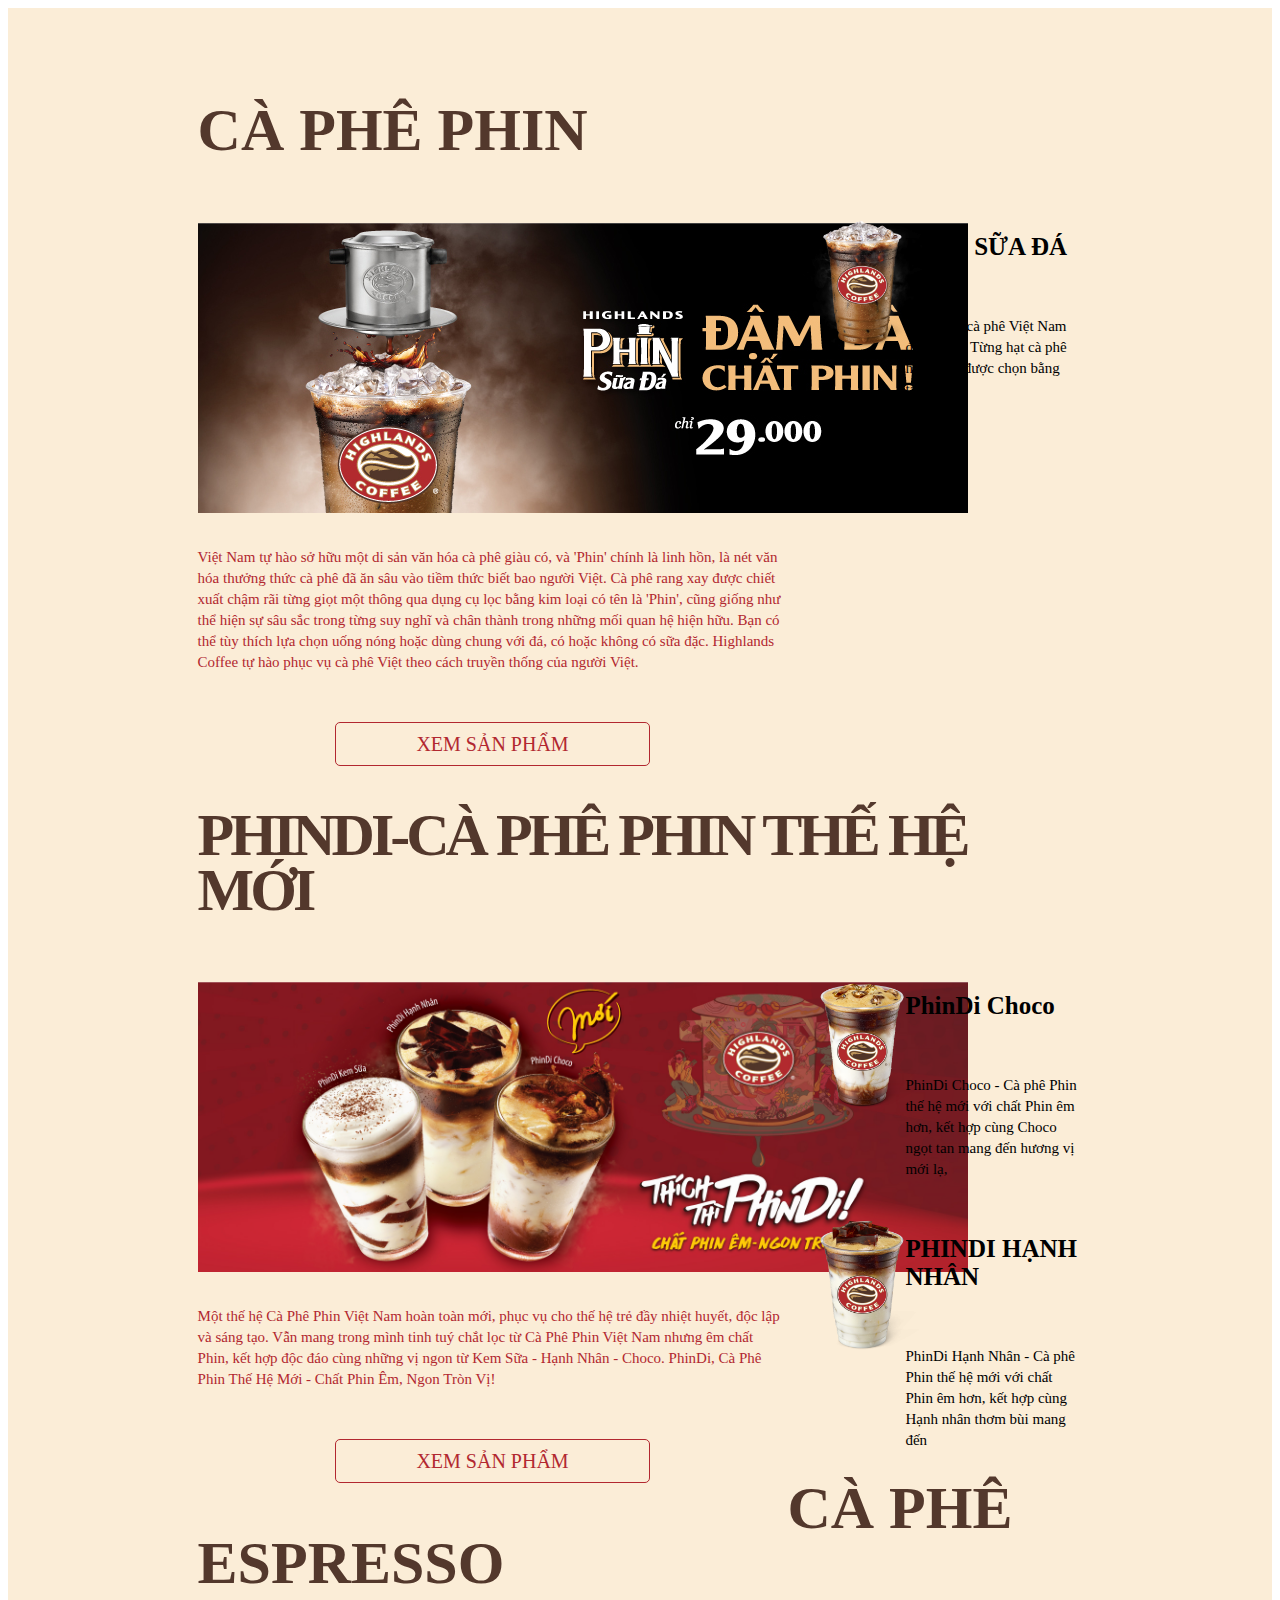
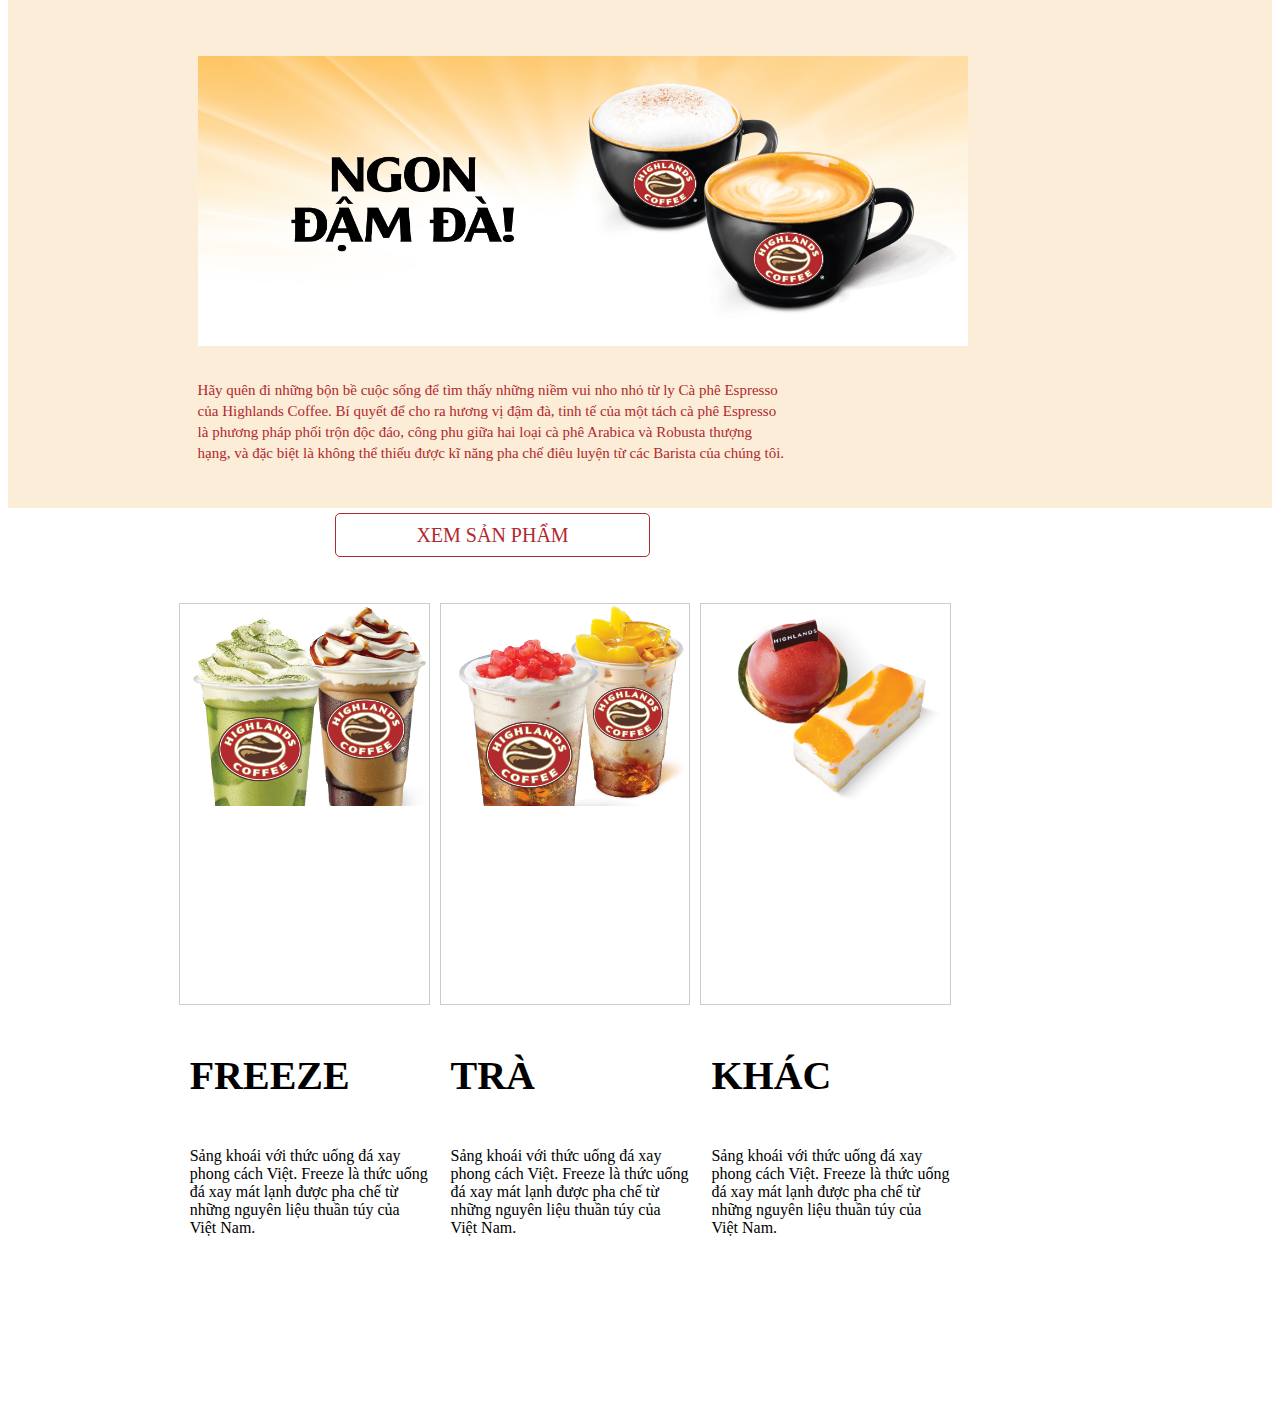
<file: cfe-fin.html>
<!DOCTYPE html>
<html lang="en">
<head>
    <meta charset="UTF-8">
    <meta http-equiv="X-UA-Compatible" content="IE=edge">
    <link rel="shortcut icon" href="./assets/imgs/Logo/Logo.png" type="image/x-icon">
    <link rel="stylesheet" href="/assets/css/cfe-fin.css">
    <meta name="viewport" content="width=device-width, initial-scale=1.0">
    <title>Cà Phê Phin</title>
</head>
<body>
    <div id="content">
        <div class="menu-cafe">
            <div class="menu-content">
                <div class="title">
                    <h2>CÀ PHÊ PHIN</h2>
                </div>
                <div class="img-infor">
                    <div class="menu-info-cafe">
                        <img src="./assets/imgs/cfe-fin/menu-PSD-inside.jpg" alt="">
                        <div class="menu-about">
                            <p>Việt Nam tự hào sở hữu một di sản văn hóa cà phê giàu có, và 'Phin' chính là linh hồn, là nét văn hóa thưởng thức cà phê đã ăn sâu vào tiềm thức biết bao người Việt. Cà phê rang xay được chiết xuất chậm rãi từng giọt một thông qua dụng cụ lọc bằng kim loại có tên là 'Phin', cũng giống như thể hiện sự sâu sắc trong từng suy nghĩ và chân thành trong những mối quan hệ hiện hữu. Bạn có thể tùy thích lựa chọn uống nóng hoặc dùng chung với đá, có hoặc không có sữa đặc. Highlands Coffee tự hào phục vụ cà phê Việt theo cách truyền thống của người Việt.</p>
                        </div>
                        <div class="btn-menu">
                            <a href="">XEM SẢN PHẨM</a>
                        </div>
                    </div>
                </div>
                <div class="menu-sidebar">
                    <div class="item">
                        <a href=""><img class="hover-img"  src="./assets/imgs/cfe-fin/270_crop_PHIN-SUA-DA.png" width="150" height="150" alt=""></a>
                    </div>
                    <div class="infor-sidebar">
                        <h3 class="h-left">PHIN SỮA ĐÁ</h3>
                        <div class="menu-about">
                            <p class="black">Hương vị cà phê Việt Nam đích thực! Từng hạt cà phê hảo hạng được chọn bằng tay, phối</p>
                        </div>
                    </div>

                </div>
            </div>
        </div>
        <div class="menu-cafe">
            <div class="menu-content">
                <div class="title let-spc-4px">
                    <h2>PHINDI-CÀ PHÊ PHIN THẾ HỆ MỚI</h2>
                </div>
                <div class="img-infor">
                    <div class="menu-info-cafe">
                        <img src="./assets/imgs/cfe-fin/PhinDi-Final.jpg" width="770" height="290" alt="">
                        <div class="menu-about">
                            <p>Một thế hệ Cà Phê Phin Việt Nam hoàn toàn mới, phục vụ cho thế hệ trẻ đầy nhiệt huyết, độc lập và sáng tạo. Vẫn mang trong mình tinh tuý chắt lọc từ Cà Phê Phin Việt Nam nhưng êm chất Phin, kết hợp độc đáo cùng những vị ngon từ Kem Sữa - Hạnh Nhân - Choco. PhinDi, Cà Phê Phin Thế Hệ Mới - Chất Phin Êm, Ngon Tròn Vị!</p>
                        </div>
                        <div class="btn-menu">
                            <a href="">XEM SẢN PHẨM</a>
                        </div>
                    </div>
                </div>
                <div class="menu-sidebar">
                    <div class="item">
                        <a href=""><img class="hover-img" src="./assets/imgs/cfe-fin/270_crop_phindi_choco_new.png" width="150" height="150" alt=""></a>
                    </div>
                    <div class="infor-sidebar">
                        <h3 class="h-left">PhinDi Choco</h3>
                        <div class="menu-about">
                            <p class="black">PhinDi Choco - Cà phê Phin thế hệ mới với chất Phin êm hơn, kết hợp cùng Choco ngọt tan mang đến hương vị mới lạ,</p>
                        </div>
                    </div>
                </div>
                <div class="menu-sidebar">
                    <div class="item">
                        <a href="">

                            <img  class="hover-img"  src="./assets/imgs/cfe-fin/270_crop_phindi_hanh_nhan_new.png" width="150" height="150" alt="">
                        </a>
                    </div>
                    <div class="infor-sidebar">
                        <h3 class="h-left">PHINDI HẠNH NHÂN</h3>
                        <div class="menu-about">
                            <p class="black">PhinDi Hạnh Nhân - Cà phê Phin thế hệ mới với chất Phin êm hơn, kết hợp cùng Hạnh nhân thơm bùi mang đến</p>
                        </div>
                    </div>
                </div>
            </div>
        </div>
        <div class="menu-content">
            <div class="title">
                <h2>CÀ PHÊ ESPRESSO</h2>
            </div>
            <div class="img-infor">
                <div class="menu-info-cafe">
                    <img src="./assets/imgs/cfe-fin/menu-ESPRESSO-inside-2VN.jpg" width="770" height="290" alt="">
                    <div class="menu-about">
                        <p>Hãy quên đi những bộn bề cuộc sống để tìm thấy những niềm vui nho nhỏ từ ly Cà phê Espresso của Highlands Coffee. Bí quyết để cho ra hương vị đậm đà, tinh tế của một tách cà phê Espresso là phương pháp phối trộn độc đáo, công phu giữa hai loại cà phê Arabica và Robusta thượng hạng, và đặc biệt là không thể thiếu được kĩ năng pha chế điêu luyện từ các Barista của chúng tôi.</p>
                    </div>

                    <div class="btn-menu">
                        <a href="">XEM SẢN PHẨM</a>

                    </div>


                </div>

            </div>
        </div>
    </div>
    <div id="options">
        <div class="list-options">
            <div class="col-third">
                <div class="img-options">
                    <div class="img2">
                        <a href="#">
                            <img  src="./assets/imgs/cfe-fin/menu-FREEZE_1.png" alt="">
                        </a>
                    </div>
                </div>
                <div class="infor-options">
                    <a href="">
                        <h2>FREEZE</h2>
                    </a>
                    <p>Sảng khoái với thức uống đá xay phong cách Việt. Freeze là thức uống đá xay mát lạnh được pha chế từ những nguyên liệu thuần túy của Việt Nam.</p>
                </div>
            </div>
            <div class="col-third">
                <div class="img-options">
                    <div class="img2">
                        <a href="#">
                            <img  src="./assets/imgs/cfe-fin/menu-TEA_1.png" alt="">
                        </a>
                    </div>
                </div>
                <div class="infor-options">
                    <a href="">
                        <h2>TRÀ</h2>
                    </a>
                    <p>Sảng khoái với thức uống đá xay phong cách Việt. Freeze là thức uống đá xay mát lạnh được pha chế từ những nguyên liệu thuần túy của Việt Nam.</p>
                </div>
            </div>
            <div class="col-third">
                <div class="img-options">
                    <div class="img2">
                        <a href="#">
                            <img  src="./assets/imgs/cfe-fin/menu-OTHERS-3.jpg" alt="">
                        </a>
                    </div>
                </div>
                <div class="infor-options">
                    <a href="">
                        <h2>KHÁC</h2>
                    </a>
                    <p>Sảng khoái với thức uống đá xay phong cách Việt. Freeze là thức uống đá xay mát lạnh được pha chế từ những nguyên liệu thuần túy của Việt Nam.</p>
                </div>
            </div>

        </div>
</body>
</html>
</file>
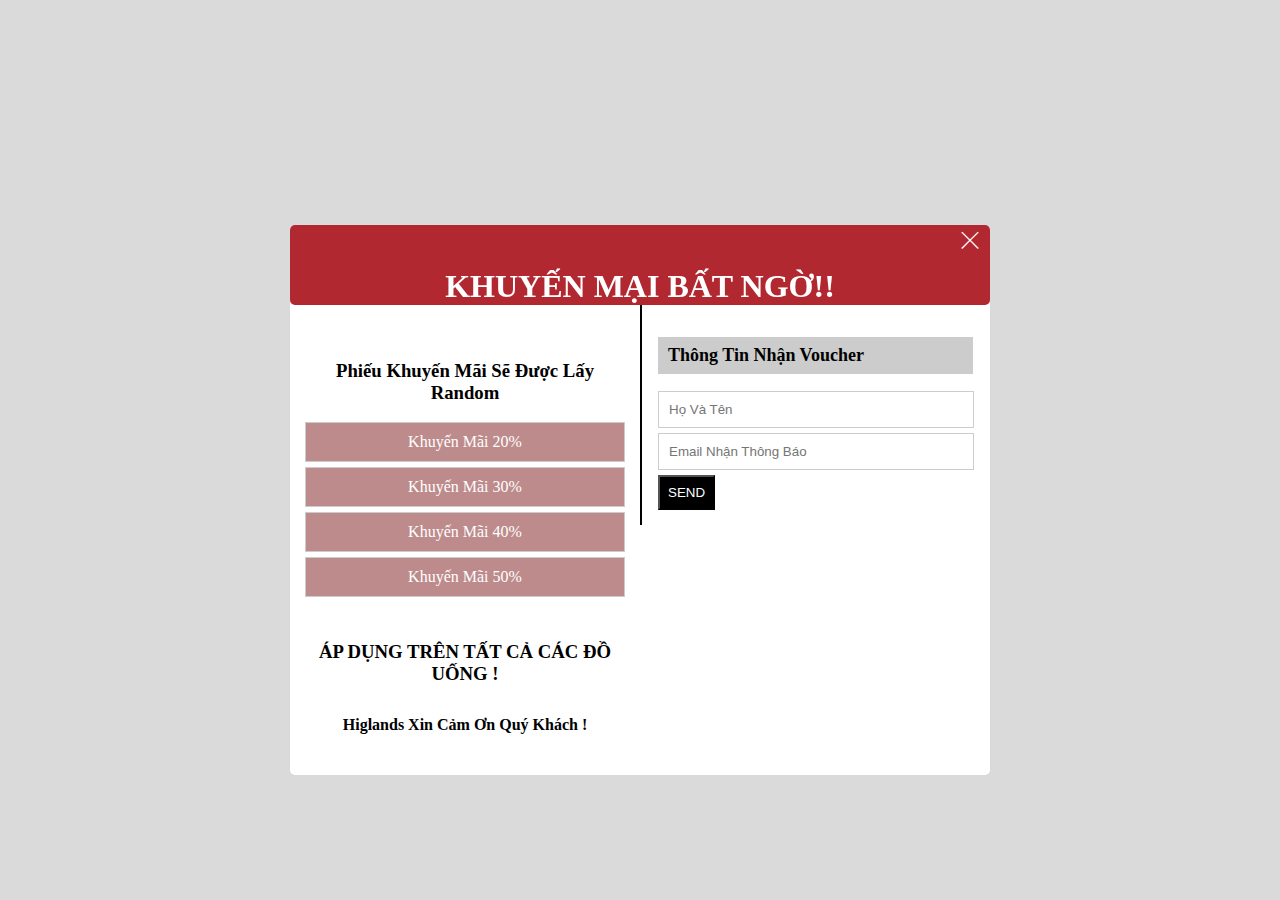
<file: promotion.html>
<!DOCTYPE html>
<html lang="en">
<head>
    <meta charset="UTF-8">
    <meta http-equiv="X-UA-Compatible" content="IE=edge">
    <link rel="shortcut icon" href="./assets/imgs/Logo/Logo.png" type="image/x-icon">
    <link rel="stylesheet" href="/assets/css/promotion.css">
    <link rel="stylesheet" href="/assets/themify-icons-font (1)/themify-icons/themify-icons.css">
    <meta name="viewport" content="width=device-width, initial-scale=1.0">
    <title>Higlands Coffee</title>
</head>
<body>
    <div class="modal">
        <div class="modal-content">
            <div class="modal-header">

                <div id="close">
                    <i class="ti-close"></i>

                </div>
                <div>
                    <h1 class="modal-heading">KHUYẾN MẠI BẤT NGỜ!!</h1>
                </div>
            </div>
            <div class="event">
                <div class="voucher">
                    <ul class="infor-voucher">
                        <h3>Phiếu Khuyến Mãi Sẽ Được Lấy Random</h3>
                        <li><a href="#">Khuyến Mãi 20%</a></li>
                        <li><a href="#">Khuyến Mãi 30%</a></li>
                        <li><a href="#">Khuyến Mãi 40%</a></li>
                        <li><a href="#">Khuyến Mãi 50%</a></li>
                    </ul>
                    <h3>ÁP DỤNG TRÊN TẤT CẢ CÁC ĐỒ UỐNG !</h3>
                    <h4>Higlands  Xin Cảm Ơn Quý Khách !</h4>
                </div>
                <div class="mail-gif">
                    <h1 class="mail-heading">Thông Tin Nhận Voucher <span id="date"></span> </h1>
                    <form action="/index.html" target="_blank">
                        <label for="">
                            <input type="text " placeholder="Họ Và Tên" required   id="name" class="input-name">
                        </label>
                        <label for="">
                            <input type="email" placeholder="Email Nhận Thông Báo" required  id="email" class="input-email">
                        </label>

                        <button id = "btn_send" class="btn-send" onclick="send()">SEND</button>
                    </form>
                </div>
            </div>
        </div>
        <script src="/assets/js/main.js"></script>
    </div>
</body>
</html>
</file>
<file: assets/themify-icons-font (1)/themify-icons/demo-files/demo.css>
body {
	font: normal 1em/1.5em Arial, Helvetica, sans-serif;
	max-width: 90%;
	margin: 30px auto 0;
}
h1, h3 {
	font-weight: normal;
}
h3 {
	font-size: 1.4;
	text-transform: uppercase;
	letter-spacing: 1px;
}

.icon-section {
	margin: 0 0 3em;
	clear: both;
	overflow: hidden;
}
.icon-container {
	width: 240px; 
	padding: .7em 0;
	float: left; 
	position: relative;
	text-align: left;
}
.icon-container [class^="ti-"], 
.icon-container [class*=" ti-"] {
	color: #000;
	position: absolute;
	margin-top: 3px;
	transition: .3s;
}
.icon-container:hover [class^="ti-"],
.icon-container:hover [class*=" ti-"] {
	font-size: 2.2em;
	margin-top: -5px;
}
.icon-container:hover .icon-name {
	color: #000;
}
.icon-name {
	color: #aaa;
	margin-left: 35px;
	font-size: .8em;
	transition: .3s;
}
.icon-container:hover .icon-name {
	margin-left: 45px;
}
</file>
<file: assets/themify-icons-font (1)/themify-icons/themify-icons.css>
@font-face {
	font-family: 'themify';
	src:url('fonts/themify.eot?-fvbane');
	src:url('fonts/themify.eot?#iefix-fvbane') format('embedded-opentype'),
		url('fonts/themify.woff?-fvbane') format('woff'),
		url('fonts/themify.ttf?-fvbane') format('truetype'),
		url('fonts/themify.svg?-fvbane#themify') format('svg');
	font-weight: normal;
	font-style: normal;
}

[class^="ti-"], [class*=" ti-"] {
	font-family: 'themify';
	speak: none;
	font-style: normal;
	font-weight: normal;
	font-variant: normal;
	text-transform: none;
	line-height: 1;

	/* Better Font Rendering =========== */
	-webkit-font-smoothing: antialiased;
	-moz-osx-font-smoothing: grayscale;
}

.ti-wand:before {
	content: "\e600";
}
.ti-volume:before {
	content: "\e601";
}
.ti-user:before {
	content: "\e602";
}
.ti-unlock:before {
	content: "\e603";
}
.ti-unlink:before {
	content: "\e604";
}
.ti-trash:before {
	content: "\e605";
}
.ti-thought:before {
	content: "\e606";
}
.ti-target:before {
	content: "\e607";
}
.ti-tag:before {
	content: "\e608";
}
.ti-tablet:before {
	content: "\e609";
}
.ti-star:before {
	content: "\e60a";
}
.ti-spray:before {
	content: "\e60b";
}
.ti-signal:before {
	content: "\e60c";
}
.ti-shopping-cart:before {
	content: "\e60d";
}
.ti-shopping-cart-full:before {
	content: "\e60e";
}
.ti-settings:before {
	content: "\e60f";
}
.ti-search:before {
	content: "\e610";
}
.ti-zoom-in:before {
	content: "\e611";
}
.ti-zoom-out:before {
	content: "\e612";
}
.ti-cut:before {
	content: "\e613";
}
.ti-ruler:before {
	content: "\e614";
}
.ti-ruler-pencil:before {
	content: "\e615";
}
.ti-ruler-alt:before {
	content: "\e616";
}
.ti-bookmark:before {
	content: "\e617";
}
.ti-bookmark-alt:before {
	content: "\e618";
}
.ti-reload:before {
	content: "\e619";
}
.ti-plus:before {
	content: "\e61a";
}
.ti-pin:before {
	content: "\e61b";
}
.ti-pencil:before {
	content: "\e61c";
}
.ti-pencil-alt:before {
	content: "\e61d";
}
.ti-paint-roller:before {
	content: "\e61e";
}
.ti-paint-bucket:before {
	content: "\e61f";
}
.ti-na:before {
	content: "\e620";
}
.ti-mobile:before {
	content: "\e621";
}
.ti-minus:before {
	content: "\e622";
}
.ti-medall:before {
	content: "\e623";
}
.ti-medall-alt:before {
	content: "\e624";
}
.ti-marker:before {
	content: "\e625";
}
.ti-marker-alt:before {
	content: "\e626";
}
.ti-arrow-up:before {
	content: "\e627";
}
.ti-arrow-right:before {
	content: "\e628";
}
.ti-arrow-left:before {
	content: "\e629";
}
.ti-arrow-down:before {
	content: "\e62a";
}
.ti-lock:before {
	content: "\e62b";
}
.ti-location-arrow:before {
	content: "\e62c";
}
.ti-link:before {
	content: "\e62d";
}
.ti-layout:before {
	content: "\e62e";
}
.ti-layers:before {
	content: "\e62f";
}
.ti-layers-alt:before {
	content: "\e630";
}
.ti-key:before {
	content: "\e631";
}
.ti-import:before {
	content: "\e632";
}
.ti-image:before {
	content: "\e633";
}
.ti-heart:before {
	content: "\e634";
}
.ti-heart-broken:before {
	content: "\e635";
}
.ti-hand-stop:before {
	content: "\e636";
}
.ti-hand-open:before {
	content: "\e637";
}
.ti-hand-drag:before {
	content: "\e638";
}
.ti-folder:before {
	content: "\e639";
}
.ti-flag:before {
	content: "\e63a";
}
.ti-flag-alt:before {
	content: "\e63b";
}
.ti-flag-alt-2:before {
	content: "\e63c";
}
.ti-eye:before {
	content: "\e63d";
}
.ti-export:before {
	content: "\e63e";
}
.ti-exchange-vertical:before {
	content: "\e63f";
}
.ti-desktop:before {
	content: "\e640";
}
.ti-cup:before {
	content: "\e641";
}
.ti-crown:before {
	content: "\e642";
}
.ti-comments:before {
	content: "\e643";
}
.ti-comment:before {
	content: "\e644";
}
.ti-comment-alt:before {
	content: "\e645";
}
.ti-close:before {
	content: "\e646";
}
.ti-clip:before {
	content: "\e647";
}
.ti-angle-up:before {
	content: "\e648";
}
.ti-angle-right:before {
	content: "\e649";
}
.ti-angle-left:before {
	content: "\e64a";
}
.ti-angle-down:before {
	content: "\e64b";
}
.ti-check:before {
	content: "\e64c";
}
.ti-check-box:before {
	content: "\e64d";
}
.ti-camera:before {
	content: "\e64e";
}
.ti-announcement:before {
	content: "\e64f";
}
.ti-brush:before {
	content: "\e650";
}
.ti-briefcase:before {
	content: "\e651";
}
.ti-bolt:before {
	content: "\e652";
}
.ti-bolt-alt:before {
	content: "\e653";
}
.ti-blackboard:before {
	content: "\e654";
}
.ti-bag:before {
	content: "\e655";
}
.ti-move:before {
	content: "\e656";
}
.ti-arrows-vertical:before {
	content: "\e657";
}
.ti-arrows-horizontal:before {
	content: "\e658";
}
.ti-fullscreen:before {
	content: "\e659";
}
.ti-arrow-top-right:before {
	content: "\e65a";
}
.ti-arrow-top-left:before {
	content: "\e65b";
}
.ti-arrow-circle-up:before {
	content: "\e65c";
}
.ti-arrow-circle-right:before {
	content: "\e65d";
}
.ti-arrow-circle-left:before {
	content: "\e65e";
}
.ti-arrow-circle-down:before {
	content: "\e65f";
}
.ti-angle-double-up:before {
	content: "\e660";
}
.ti-angle-double-right:before {
	content: "\e661";
}
.ti-angle-double-left:before {
	content: "\e662";
}
.ti-angle-double-down:before {
	content: "\e663";
}
.ti-zip:before {
	content: "\e664";
}
.ti-world:before {
	content: "\e665";
}
.ti-wheelchair:before {
	content: "\e666";
}
.ti-view-list:before {
	content: "\e667";
}
.ti-view-list-alt:before {
	content: "\e668";
}
.ti-view-grid:before {
	content: "\e669";
}
.ti-uppercase:before {
	content: "\e66a";
}
.ti-upload:before {
	content: "\e66b";
}
.ti-underline:before {
	content: "\e66c";
}
.ti-truck:before {
	content: "\e66d";
}
.ti-timer:before {
	content: "\e66e";
}
.ti-ticket:before {
	content: "\e66f";
}
.ti-thumb-up:before {
	content: "\e670";
}
.ti-thumb-down:before {
	content: "\e671";
}
.ti-text:before {
	content: "\e672";
}
.ti-stats-up:before {
	content: "\e673";
}
.ti-stats-down:before {
	content: "\e674";
}
.ti-split-v:before {
	content: "\e675";
}
.ti-split-h:before {
	content: "\e676";
}
.ti-smallcap:before {
	content: "\e677";
}
.ti-shine:before {
	content: "\e678";
}
.ti-shift-right:before {
	content: "\e679";
}
.ti-shift-left:before {
	content: "\e67a";
}
.ti-shield:before {
	content: "\e67b";
}
.ti-notepad:before {
	content: "\e67c";
}
.ti-server:before {
	content: "\e67d";
}
.ti-quote-right:before {
	content: "\e67e";
}
.ti-quote-left:before {
	content: "\e67f";
}
.ti-pulse:before {
	content: "\e680";
}
.ti-printer:before {
	content: "\e681";
}
.ti-power-off:before {
	content: "\e682";
}
.ti-plug:before {
	content: "\e683";
}
.ti-pie-chart:before {
	content: "\e684";
}
.ti-paragraph:before {
	content: "\e685";
}
.ti-panel:before {
	content: "\e686";
}
.ti-package:before {
	content: "\e687";
}
.ti-music:before {
	content: "\e688";
}
.ti-music-alt:before {
	content: "\e689";
}
.ti-mouse:before {
	content: "\e68a";
}
.ti-mouse-alt:before {
	content: "\e68b";
}
.ti-money:before {
	content: "\e68c";
}
.ti-microphone:before {
	content: "\e68d";
}
.ti-menu:before {
	content: "\e68e";
}
.ti-menu-alt:before {
	content: "\e68f";
}
.ti-map:before {
	content: "\e690";
}
.ti-map-alt:before {
	content: "\e691";
}
.ti-loop:before {
	content: "\e692";
}
.ti-location-pin:before {
	content: "\e693";
}
.ti-list:before {
	content: "\e694";
}
.ti-light-bulb:before {
	content: "\e695";
}
.ti-Italic:before {
	content: "\e696";
}
.ti-info:before {
	content: "\e697";
}
.ti-infinite:before {
	content: "\e698";
}
.ti-id-badge:before {
	content: "\e699";
}
.ti-hummer:before {
	content: "\e69a";
}
.ti-home:before {
	content: "\e69b";
}
.ti-help:before {
	content: "\e69c";
}
.ti-headphone:before {
	content: "\e69d";
}
.ti-harddrives:before {
	content: "\e69e";
}
.ti-harddrive:before {
	content: "\e69f";
}
.ti-gift:before {
	content: "\e6a0";
}
.ti-game:before {
	content: "\e6a1";
}
.ti-filter:before {
	content: "\e6a2";
}
.ti-files:before {
	content: "\e6a3";
}
.ti-file:before {
	content: "\e6a4";
}
.ti-eraser:before {
	content: "\e6a5";
}
.ti-envelope:before {
	content: "\e6a6";
}
.ti-download:before {
	content: "\e6a7";
}
.ti-direction:before {
	content: "\e6a8";
}
.ti-direction-alt:before {
	content: "\e6a9";
}
.ti-dashboard:before {
	content: "\e6aa";
}
.ti-control-stop:before {
	content: "\e6ab";
}
.ti-control-shuffle:before {
	content: "\e6ac";
}
.ti-control-play:before {
	content: "\e6ad";
}
.ti-control-pause:before {
	content: "\e6ae";
}
.ti-control-forward:before {
	content: "\e6af";
}
.ti-control-backward:before {
	content: "\e6b0";
}
.ti-cloud:before {
	content: "\e6b1";
}
.ti-cloud-up:before {
	content: "\e6b2";
}
.ti-cloud-down:before {
	content: "\e6b3";
}
.ti-clipboard:before {
	content: "\e6b4";
}
.ti-car:before {
	content: "\e6b5";
}
.ti-calendar:before {
	content: "\e6b6";
}
.ti-book:before {
	content: "\e6b7";
}
.ti-bell:before {
	content: "\e6b8";
}
.ti-basketball:before {
	content: "\e6b9";
}
.ti-bar-chart:before {
	content: "\e6ba";
}
.ti-bar-chart-alt:before {
	content: "\e6bb";
}
.ti-back-right:before {
	content: "\e6bc";
}
.ti-back-left:before {
	content: "\e6bd";
}
.ti-arrows-corner:before {
	content: "\e6be";
}
.ti-archive:before {
	content: "\e6bf";
}
.ti-anchor:before {
	content: "\e6c0";
}
.ti-align-right:before {
	content: "\e6c1";
}
.ti-align-left:before {
	content: "\e6c2";
}
.ti-align-justify:before {
	content: "\e6c3";
}
.ti-align-center:before {
	content: "\e6c4";
}
.ti-alert:before {
	content: "\e6c5";
}
.ti-alarm-clock:before {
	content: "\e6c6";
}
.ti-agenda:before {
	content: "\e6c7";
}
.ti-write:before {
	content: "\e6c8";
}
.ti-window:before {
	content: "\e6c9";
}
.ti-widgetized:before {
	content: "\e6ca";
}
.ti-widget:before {
	content: "\e6cb";
}
.ti-widget-alt:before {
	content: "\e6cc";
}
.ti-wallet:before {
	content: "\e6cd";
}
.ti-video-clapper:before {
	content: "\e6ce";
}
.ti-video-camera:before {
	content: "\e6cf";
}
.ti-vector:before {
	content: "\e6d0";
}
.ti-themify-logo:before {
	content: "\e6d1";
}
.ti-themify-favicon:before {
	content: "\e6d2";
}
.ti-themify-favicon-alt:before {
	content: "\e6d3";
}
.ti-support:before {
	content: "\e6d4";
}
.ti-stamp:before {
	content: "\e6d5";
}
.ti-split-v-alt:before {
	content: "\e6d6";
}
.ti-slice:before {
	content: "\e6d7";
}
.ti-shortcode:before {
	content: "\e6d8";
}
.ti-shift-right-alt:before {
	content: "\e6d9";
}
.ti-shift-left-alt:before {
	content: "\e6da";
}
.ti-ruler-alt-2:before {
	content: "\e6db";
}
.ti-receipt:before {
	content: "\e6dc";
}
.ti-pin2:before {
	content: "\e6dd";
}
.ti-pin-alt:before {
	content: "\e6de";
}
.ti-pencil-alt2:before {
	content: "\e6df";
}
.ti-palette:before {
	content: "\e6e0";
}
.ti-more:before {
	content: "\e6e1";
}
.ti-more-alt:before {
	content: "\e6e2";
}
.ti-microphone-alt:before {
	content: "\e6e3";
}
.ti-magnet:before {
	content: "\e6e4";
}
.ti-line-double:before {
	content: "\e6e5";
}
.ti-line-dotted:before {
	content: "\e6e6";
}
.ti-line-dashed:before {
	content: "\e6e7";
}
.ti-layout-width-full:before {
	content: "\e6e8";
}
.ti-layout-width-default:before {
	content: "\e6e9";
}
.ti-layout-width-default-alt:before {
	content: "\e6ea";
}
.ti-layout-tab:before {
	content: "\e6eb";
}
.ti-layout-tab-window:before {
	content: "\e6ec";
}
.ti-layout-tab-v:before {
	content: "\e6ed";
}
.ti-layout-tab-min:before {
	content: "\e6ee";
}
.ti-layout-slider:before {
	content: "\e6ef";
}
.ti-layout-slider-alt:before {
	content: "\e6f0";
}
.ti-layout-sidebar-right:before {
	content: "\e6f1";
}
.ti-layout-sidebar-none:before {
	content: "\e6f2";
}
.ti-layout-sidebar-left:before {
	content: "\e6f3";
}
.ti-layout-placeholder:before {
	content: "\e6f4";
}
.ti-layout-menu:before {
	content: "\e6f5";
}
.ti-layout-menu-v:before {
	content: "\e6f6";
}
.ti-layout-menu-separated:before {
	content: "\e6f7";
}
.ti-layout-menu-full:before {
	content: "\e6f8";
}
.ti-layout-media-right-alt:before {
	content: "\e6f9";
}
.ti-layout-media-right:before {
	content: "\e6fa";
}
.ti-layout-media-overlay:before {
	content: "\e6fb";
}
.ti-layout-media-overlay-alt:before {
	content: "\e6fc";
}
.ti-layout-media-overlay-alt-2:before {
	content: "\e6fd";
}
.ti-layout-media-left-alt:before {
	content: "\e6fe";
}
.ti-layout-media-left:before {
	content: "\e6ff";
}
.ti-layout-media-center-alt:before {
	content: "\e700";
}
.ti-layout-media-center:before {
	content: "\e701";
}
.ti-layout-list-thumb:before {
	content: "\e702";
}
.ti-layout-list-thumb-alt:before {
	content: "\e703";
}
.ti-layout-list-post:before {
	content: "\e704";
}
.ti-layout-list-large-image:before {
	content: "\e705";
}
.ti-layout-line-solid:before {
	content: "\e706";
}
.ti-layout-grid4:before {
	content: "\e707";
}
.ti-layout-grid3:before {
	content: "\e708";
}
.ti-layout-grid2:before {
	content: "\e709";
}
.ti-layout-grid2-thumb:before {
	content: "\e70a";
}
.ti-layout-cta-right:before {
	content: "\e70b";
}
.ti-layout-cta-left:before {
	content: "\e70c";
}
.ti-layout-cta-center:before {
	content: "\e70d";
}
.ti-layout-cta-btn-right:before {
	content: "\e70e";
}
.ti-layout-cta-btn-left:before {
	content: "\e70f";
}
.ti-layout-column4:before {
	content: "\e710";
}
.ti-layout-column3:before {
	content: "\e711";
}
.ti-layout-column2:before {
	content: "\e712";
}
.ti-layout-accordion-separated:before {
	content: "\e713";
}
.ti-layout-accordion-merged:before {
	content: "\e714";
}
.ti-layout-accordion-list:before {
	content: "\e715";
}
.ti-ink-pen:before {
	content: "\e716";
}
.ti-info-alt:before {
	content: "\e717";
}
.ti-help-alt:before {
	content: "\e718";
}
.ti-headphone-alt:before {
	content: "\e719";
}
.ti-hand-point-up:before {
	content: "\e71a";
}
.ti-hand-point-right:before {
	content: "\e71b";
}
.ti-hand-point-left:before {
	content: "\e71c";
}
.ti-hand-point-down:before {
	content: "\e71d";
}
.ti-gallery:before {
	content: "\e71e";
}
.ti-face-smile:before {
	content: "\e71f";
}
.ti-face-sad:before {
	content: "\e720";
}
.ti-credit-card:before {
	content: "\e721";
}
.ti-control-skip-forward:before {
	content: "\e722";
}
.ti-control-skip-backward:before {
	content: "\e723";
}
.ti-control-record:before {
	content: "\e724";
}
.ti-control-eject:before {
	content: "\e725";
}
.ti-comments-smiley:before {
	content: "\e726";
}
.ti-brush-alt:before {
	content: "\e727";
}
.ti-youtube:before {
	content: "\e728";
}
.ti-vimeo:before {
	content: "\e729";
}
.ti-twitter:before {
	content: "\e72a";
}
.ti-time:before {
	content: "\e72b";
}
.ti-tumblr:before {
	content: "\e72c";
}
.ti-skype:before {
	content: "\e72d";
}
.ti-share:before {
	content: "\e72e";
}
.ti-share-alt:before {
	content: "\e72f";
}
.ti-rocket:before {
	content: "\e730";
}
.ti-pinterest:before {
	content: "\e731";
}
.ti-new-window:before {
	content: "\e732";
}
.ti-microsoft:before {
	content: "\e733";
}
.ti-list-ol:before {
	content: "\e734";
}
.ti-linkedin:before {
	content: "\e735";
}
.ti-layout-sidebar-2:before {
	content: "\e736";
}
.ti-layout-grid4-alt:before {
	content: "\e737";
}
.ti-layout-grid3-alt:before {
	content: "\e738";
}
.ti-layout-grid2-alt:before {
	content: "\e739";
}
.ti-layout-column4-alt:before {
	content: "\e73a";
}
.ti-layout-column3-alt:before {
	content: "\e73b";
}
.ti-layout-column2-alt:before {
	content: "\e73c";
}
.ti-instagram:before {
	content: "\e73d";
}
.ti-google:before {
	content: "\e73e";
}
.ti-github:before {
	content: "\e73f";
}
.ti-flickr:before {
	content: "\e740";
}
.ti-facebook:before {
	content: "\e741";
}
.ti-dropbox:before {
	content: "\e742";
}
.ti-dribbble:before {
	content: "\e743";
}
.ti-apple:before {
	content: "\e744";
}
.ti-android:before {
	content: "\e745";
}
.ti-save:before {
	content: "\e746";
}
.ti-save-alt:before {
	content: "\e747";
}
.ti-yahoo:before {
	content: "\e748";
}
.ti-wordpress:before {
	content: "\e749";
}
.ti-vimeo-alt:before {
	content: "\e74a";
}
.ti-twitter-alt:before {
	content: "\e74b";
}
.ti-tumblr-alt:before {
	content: "\e74c";
}
.ti-trello:before {
	content: "\e74d";
}
.ti-stack-overflow:before {
	content: "\e74e";
}
.ti-soundcloud:before {
	content: "\e74f";
}
.ti-sharethis:before {
	content: "\e750";
}
.ti-sharethis-alt:before {
	content: "\e751";
}
.ti-reddit:before {
	content: "\e752";
}
.ti-pinterest-alt:before {
	content: "\e753";
}
.ti-microsoft-alt:before {
	content: "\e754";
}
.ti-linux:before {
	content: "\e755";
}
.ti-jsfiddle:before {
	content: "\e756";
}
.ti-joomla:before {
	content: "\e757";
}
.ti-html5:before {
	content: "\e758";
}
.ti-flickr-alt:before {
	content: "\e759";
}
.ti-email:before {
	content: "\e75a";
}
.ti-drupal:before {
	content: "\e75b";
}
.ti-dropbox-alt:before {
	content: "\e75c";
}
.ti-css3:before {
	content: "\e75d";
}
.ti-rss:before {
	content: "\e75e";
}
.ti-rss-alt:before {
	content: "\e75f";
}
</file>
<file: assets/themify-icons-font (1)/themify-icons/ie7/ie7.css>
.ti-wand {
	*zoom: expression(this.runtimeStyle['zoom'] = '1', this.innerHTML = '&#xe600;');
}
.ti-volume {
	*zoom: expression(this.runtimeStyle['zoom'] = '1', this.innerHTML = '&#xe601;');
}
.ti-user {
	*zoom: expression(this.runtimeStyle['zoom'] = '1', this.innerHTML = '&#xe602;');
}
.ti-unlock {
	*zoom: expression(this.runtimeStyle['zoom'] = '1', this.innerHTML = '&#xe603;');
}
.ti-unlink {
	*zoom: expression(this.runtimeStyle['zoom'] = '1', this.innerHTML = '&#xe604;');
}
.ti-trash {
	*zoom: expression(this.runtimeStyle['zoom'] = '1', this.innerHTML = '&#xe605;');
}
.ti-thought {
	*zoom: expression(this.runtimeStyle['zoom'] = '1', this.innerHTML = '&#xe606;');
}
.ti-target {
	*zoom: expression(this.runtimeStyle['zoom'] = '1', this.innerHTML = '&#xe607;');
}
.ti-tag {
	*zoom: expression(this.runtimeStyle['zoom'] = '1', this.innerHTML = '&#xe608;');
}
.ti-tablet {
	*zoom: expression(this.runtimeStyle['zoom'] = '1', this.innerHTML = '&#xe609;');
}
.ti-star {
	*zoom: expression(this.runtimeStyle['zoom'] = '1', this.innerHTML = '&#xe60a;');
}
.ti-spray {
	*zoom: expression(this.runtimeStyle['zoom'] = '1', this.innerHTML = '&#xe60b;');
}
.ti-signal {
	*zoom: expression(this.runtimeStyle['zoom'] = '1', this.innerHTML = '&#xe60c;');
}
.ti-shopping-cart {
	*zoom: expression(this.runtimeStyle['zoom'] = '1', this.innerHTML = '&#xe60d;');
}
.ti-shopping-cart-full {
	*zoom: expression(this.runtimeStyle['zoom'] = '1', this.innerHTML = '&#xe60e;');
}
.ti-settings {
	*zoom: expression(this.runtimeStyle['zoom'] = '1', this.innerHTML = '&#xe60f;');
}
.ti-search {
	*zoom: expression(this.runtimeStyle['zoom'] = '1', this.innerHTML = '&#xe610;');
}
.ti-zoom-in {
	*zoom: expression(this.runtimeStyle['zoom'] = '1', this.innerHTML = '&#xe611;');
}
.ti-zoom-out {
	*zoom: expression(this.runtimeStyle['zoom'] = '1', this.innerHTML = '&#xe612;');
}
.ti-cut {
	*zoom: expression(this.runtimeStyle['zoom'] = '1', this.innerHTML = '&#xe613;');
}
.ti-ruler {
	*zoom: expression(this.runtimeStyle['zoom'] = '1', this.innerHTML = '&#xe614;');
}
.ti-ruler-pencil {
	*zoom: expression(this.runtimeStyle['zoom'] = '1', this.innerHTML = '&#xe615;');
}
.ti-ruler-alt {
	*zoom: expression(this.runtimeStyle['zoom'] = '1', this.innerHTML = '&#xe616;');
}
.ti-bookmark {
	*zoom: expression(this.runtimeStyle['zoom'] = '1', this.innerHTML = '&#xe617;');
}
.ti-bookmark-alt {
	*zoom: expression(this.runtimeStyle['zoom'] = '1', this.innerHTML = '&#xe618;');
}
.ti-reload {
	*zoom: expression(this.runtimeStyle['zoom'] = '1', this.innerHTML = '&#xe619;');
}
.ti-plus {
	*zoom: expression(this.runtimeStyle['zoom'] = '1', this.innerHTML = '&#xe61a;');
}
.ti-pin {
	*zoom: expression(this.runtimeStyle['zoom'] = '1', this.innerHTML = '&#xe61b;');
}
.ti-pencil {
	*zoom: expression(this.runtimeStyle['zoom'] = '1', this.innerHTML = '&#xe61c;');
}
.ti-pencil-alt {
	*zoom: expression(this.runtimeStyle['zoom'] = '1', this.innerHTML = '&#xe61d;');
}
.ti-paint-roller {
	*zoom: expression(this.runtimeStyle['zoom'] = '1', this.innerHTML = '&#xe61e;');
}
.ti-paint-bucket {
	*zoom: expression(this.runtimeStyle['zoom'] = '1', this.innerHTML = '&#xe61f;');
}
.ti-na {
	*zoom: expression(this.runtimeStyle['zoom'] = '1', this.innerHTML = '&#xe620;');
}
.ti-mobile {
	*zoom: expression(this.runtimeStyle['zoom'] = '1', this.innerHTML = '&#xe621;');
}
.ti-minus {
	*zoom: expression(this.runtimeStyle['zoom'] = '1', this.innerHTML = '&#xe622;');
}
.ti-medall {
	*zoom: expression(this.runtimeStyle['zoom'] = '1', this.innerHTML = '&#xe623;');
}
.ti-medall-alt {
	*zoom: expression(this.runtimeStyle['zoom'] = '1', this.innerHTML = '&#xe624;');
}
.ti-marker {
	*zoom: expression(this.runtimeStyle['zoom'] = '1', this.innerHTML = '&#xe625;');
}
.ti-marker-alt {
	*zoom: expression(this.runtimeStyle['zoom'] = '1', this.innerHTML = '&#xe626;');
}
.ti-arrow-up {
	*zoom: expression(this.runtimeStyle['zoom'] = '1', this.innerHTML = '&#xe627;');
}
.ti-arrow-right {
	*zoom: expression(this.runtimeStyle['zoom'] = '1', this.innerHTML = '&#xe628;');
}
.ti-arrow-left {
	*zoom: expression(this.runtimeStyle['zoom'] = '1', this.innerHTML = '&#xe629;');
}
.ti-arrow-down {
	*zoom: expression(this.runtimeStyle['zoom'] = '1', this.innerHTML = '&#xe62a;');
}
.ti-lock {
	*zoom: expression(this.runtimeStyle['zoom'] = '1', this.innerHTML = '&#xe62b;');
}
.ti-location-arrow {
	*zoom: expression(this.runtimeStyle['zoom'] = '1', this.innerHTML = '&#xe62c;');
}
.ti-link {
	*zoom: expression(this.runtimeStyle['zoom'] = '1', this.innerHTML = '&#xe62d;');
}
.ti-layout {
	*zoom: expression(this.runtimeStyle['zoom'] = '1', this.innerHTML = '&#xe62e;');
}
.ti-layers {
	*zoom: expression(this.runtimeStyle['zoom'] = '1', this.innerHTML = '&#xe62f;');
}
.ti-layers-alt {
	*zoom: expression(this.runtimeStyle['zoom'] = '1', this.innerHTML = '&#xe630;');
}
.ti-key {
	*zoom: expression(this.runtimeStyle['zoom'] = '1', this.innerHTML = '&#xe631;');
}
.ti-import {
	*zoom: expression(this.runtimeStyle['zoom'] = '1', this.innerHTML = '&#xe632;');
}
.ti-image {
	*zoom: expression(this.runtimeStyle['zoom'] = '1', this.innerHTML = '&#xe633;');
}
.ti-heart {
	*zoom: expression(this.runtimeStyle['zoom'] = '1', this.innerHTML = '&#xe634;');
}
.ti-heart-broken {
	*zoom: expression(this.runtimeStyle['zoom'] = '1', this.innerHTML = '&#xe635;');
}
.ti-hand-stop {
	*zoom: expression(this.runtimeStyle['zoom'] = '1', this.innerHTML = '&#xe636;');
}
.ti-hand-open {
	*zoom: expression(this.runtimeStyle['zoom'] = '1', this.innerHTML = '&#xe637;');
}
.ti-hand-drag {
	*zoom: expression(this.runtimeStyle['zoom'] = '1', this.innerHTML = '&#xe638;');
}
.ti-folder {
	*zoom: expression(this.runtimeStyle['zoom'] = '1', this.innerHTML = '&#xe639;');
}
.ti-flag {
	*zoom: expression(this.runtimeStyle['zoom'] = '1', this.innerHTML = '&#xe63a;');
}
.ti-flag-alt {
	*zoom: expression(this.runtimeStyle['zoom'] = '1', this.innerHTML = '&#xe63b;');
}
.ti-flag-alt-2 {
	*zoom: expression(this.runtimeStyle['zoom'] = '1', this.innerHTML = '&#xe63c;');
}
.ti-eye {
	*zoom: expression(this.runtimeStyle['zoom'] = '1', this.innerHTML = '&#xe63d;');
}
.ti-export {
	*zoom: expression(this.runtimeStyle['zoom'] = '1', this.innerHTML = '&#xe63e;');
}
.ti-exchange-vertical {
	*zoom: expression(this.runtimeStyle['zoom'] = '1', this.innerHTML = '&#xe63f;');
}
.ti-desktop {
	*zoom: expression(this.runtimeStyle['zoom'] = '1', this.innerHTML = '&#xe640;');
}
.ti-cup {
	*zoom: expression(this.runtimeStyle['zoom'] = '1', this.innerHTML = '&#xe641;');
}
.ti-crown {
	*zoom: expression(this.runtimeStyle['zoom'] = '1', this.innerHTML = '&#xe642;');
}
.ti-comments {
	*zoom: expression(this.runtimeStyle['zoom'] = '1', this.innerHTML = '&#xe643;');
}
.ti-comment {
	*zoom: expression(this.runtimeStyle['zoom'] = '1', this.innerHTML = '&#xe644;');
}
.ti-comment-alt {
	*zoom: expression(this.runtimeStyle['zoom'] = '1', this.innerHTML = '&#xe645;');
}
.ti-close {
	*zoom: expression(this.runtimeStyle['zoom'] = '1', this.innerHTML = '&#xe646;');
}
.ti-clip {
	*zoom: expression(this.runtimeStyle['zoom'] = '1', this.innerHTML = '&#xe647;');
}
.ti-angle-up {
	*zoom: expression(this.runtimeStyle['zoom'] = '1', this.innerHTML = '&#xe648;');
}
.ti-angle-right {
	*zoom: expression(this.runtimeStyle['zoom'] = '1', this.innerHTML = '&#xe649;');
}
.ti-angle-left {
	*zoom: expression(this.runtimeStyle['zoom'] = '1', this.innerHTML = '&#xe64a;');
}
.ti-angle-down {
	*zoom: expression(this.runtimeStyle['zoom'] = '1', this.innerHTML = '&#xe64b;');
}
.ti-check {
	*zoom: expression(this.runtimeStyle['zoom'] = '1', this.innerHTML = '&#xe64c;');
}
.ti-check-box {
	*zoom: expression(this.runtimeStyle['zoom'] = '1', this.innerHTML = '&#xe64d;');
}
.ti-camera {
	*zoom: expression(this.runtimeStyle['zoom'] = '1', this.innerHTML = '&#xe64e;');
}
.ti-announcement {
	*zoom: expression(this.runtimeStyle['zoom'] = '1', this.innerHTML = '&#xe64f;');
}
.ti-brush {
	*zoom: expression(this.runtimeStyle['zoom'] = '1', this.innerHTML = '&#xe650;');
}
.ti-briefcase {
	*zoom: expression(this.runtimeStyle['zoom'] = '1', this.innerHTML = '&#xe651;');
}
.ti-bolt {
	*zoom: expression(this.runtimeStyle['zoom'] = '1', this.innerHTML = '&#xe652;');
}
.ti-bolt-alt {
	*zoom: expression(this.runtimeStyle['zoom'] = '1', this.innerHTML = '&#xe653;');
}
.ti-blackboard {
	*zoom: expression(this.runtimeStyle['zoom'] = '1', this.innerHTML = '&#xe654;');
}
.ti-bag {
	*zoom: expression(this.runtimeStyle['zoom'] = '1', this.innerHTML = '&#xe655;');
}
.ti-move {
	*zoom: expression(this.runtimeStyle['zoom'] = '1', this.innerHTML = '&#xe656;');
}
.ti-arrows-vertical {
	*zoom: expression(this.runtimeStyle['zoom'] = '1', this.innerHTML = '&#xe657;');
}
.ti-arrows-horizontal {
	*zoom: expression(this.runtimeStyle['zoom'] = '1', this.innerHTML = '&#xe658;');
}
.ti-fullscreen {
	*zoom: expression(this.runtimeStyle['zoom'] = '1', this.innerHTML = '&#xe659;');
}
.ti-arrow-top-right {
	*zoom: expression(this.runtimeStyle['zoom'] = '1', this.innerHTML = '&#xe65a;');
}
.ti-arrow-top-left {
	*zoom: expression(this.runtimeStyle['zoom'] = '1', this.innerHTML = '&#xe65b;');
}
.ti-arrow-circle-up {
	*zoom: expression(this.runtimeStyle['zoom'] = '1', this.innerHTML = '&#xe65c;');
}
.ti-arrow-circle-right {
	*zoom: expression(this.runtimeStyle['zoom'] = '1', this.innerHTML = '&#xe65d;');
}
.ti-arrow-circle-left {
	*zoom: expression(this.runtimeStyle['zoom'] = '1', this.innerHTML = '&#xe65e;');
}
.ti-arrow-circle-down {
	*zoom: expression(this.runtimeStyle['zoom'] = '1', this.innerHTML = '&#xe65f;');
}
.ti-angle-double-up {
	*zoom: expression(this.runtimeStyle['zoom'] = '1', this.innerHTML = '&#xe660;');
}
.ti-angle-double-right {
	*zoom: expression(this.runtimeStyle['zoom'] = '1', this.innerHTML = '&#xe661;');
}
.ti-angle-double-left {
	*zoom: expression(this.runtimeStyle['zoom'] = '1', this.innerHTML = '&#xe662;');
}
.ti-angle-double-down {
	*zoom: expression(this.runtimeStyle['zoom'] = '1', this.innerHTML = '&#xe663;');
}
.ti-zip {
	*zoom: expression(this.runtimeStyle['zoom'] = '1', this.innerHTML = '&#xe664;');
}
.ti-world {
	*zoom: expression(this.runtimeStyle['zoom'] = '1', this.innerHTML = '&#xe665;');
}
.ti-wheelchair {
	*zoom: expression(this.runtimeStyle['zoom'] = '1', this.innerHTML = '&#xe666;');
}
.ti-view-list {
	*zoom: expression(this.runtimeStyle['zoom'] = '1', this.innerHTML = '&#xe667;');
}
.ti-view-list-alt {
	*zoom: expression(this.runtimeStyle['zoom'] = '1', this.innerHTML = '&#xe668;');
}
.ti-view-grid {
	*zoom: expression(this.runtimeStyle['zoom'] = '1', this.innerHTML = '&#xe669;');
}
.ti-uppercase {
	*zoom: expression(this.runtimeStyle['zoom'] = '1', this.innerHTML = '&#xe66a;');
}
.ti-upload {
	*zoom: expression(this.runtimeStyle['zoom'] = '1', this.innerHTML = '&#xe66b;');
}
.ti-underline {
	*zoom: expression(this.runtimeStyle['zoom'] = '1', this.innerHTML = '&#xe66c;');
}
.ti-truck {
	*zoom: expression(this.runtimeStyle['zoom'] = '1', this.innerHTML = '&#xe66d;');
}
.ti-timer {
	*zoom: expression(this.runtimeStyle['zoom'] = '1', this.innerHTML = '&#xe66e;');
}
.ti-ticket {
	*zoom: expression(this.runtimeStyle['zoom'] = '1', this.innerHTML = '&#xe66f;');
}
.ti-thumb-up {
	*zoom: expression(this.runtimeStyle['zoom'] = '1', this.innerHTML = '&#xe670;');
}
.ti-thumb-down {
	*zoom: expression(this.runtimeStyle['zoom'] = '1', this.innerHTML = '&#xe671;');
}
.ti-text {
	*zoom: expression(this.runtimeStyle['zoom'] = '1', this.innerHTML = '&#xe672;');
}
.ti-stats-up {
	*zoom: expression(this.runtimeStyle['zoom'] = '1', this.innerHTML = '&#xe673;');
}
.ti-stats-down {
	*zoom: expression(this.runtimeStyle['zoom'] = '1', this.innerHTML = '&#xe674;');
}
.ti-split-v {
	*zoom: expression(this.runtimeStyle['zoom'] = '1', this.innerHTML = '&#xe675;');
}
.ti-split-h {
	*zoom: expression(this.runtimeStyle['zoom'] = '1', this.innerHTML = '&#xe676;');
}
.ti-smallcap {
	*zoom: expression(this.runtimeStyle['zoom'] = '1', this.innerHTML = '&#xe677;');
}
.ti-shine {
	*zoom: expression(this.runtimeStyle['zoom'] = '1', this.innerHTML = '&#xe678;');
}
.ti-shift-right {
	*zoom: expression(this.runtimeStyle['zoom'] = '1', this.innerHTML = '&#xe679;');
}
.ti-shift-left {
	*zoom: expression(this.runtimeStyle['zoom'] = '1', this.innerHTML = '&#xe67a;');
}
.ti-shield {
	*zoom: expression(this.runtimeStyle['zoom'] = '1', this.innerHTML = '&#xe67b;');
}
.ti-notepad {
	*zoom: expression(this.runtimeStyle['zoom'] = '1', this.innerHTML = '&#xe67c;');
}
.ti-server {
	*zoom: expression(this.runtimeStyle['zoom'] = '1', this.innerHTML = '&#xe67d;');
}
.ti-quote-right {
	*zoom: expression(this.runtimeStyle['zoom'] = '1', this.innerHTML = '&#xe67e;');
}
.ti-quote-left {
	*zoom: expression(this.runtimeStyle['zoom'] = '1', this.innerHTML = '&#xe67f;');
}
.ti-pulse {
	*zoom: expression(this.runtimeStyle['zoom'] = '1', this.innerHTML = '&#xe680;');
}
.ti-printer {
	*zoom: expression(this.runtimeStyle['zoom'] = '1', this.innerHTML = '&#xe681;');
}
.ti-power-off {
	*zoom: expression(this.runtimeStyle['zoom'] = '1', this.innerHTML = '&#xe682;');
}
.ti-plug {
	*zoom: expression(this.runtimeStyle['zoom'] = '1', this.innerHTML = '&#xe683;');
}
.ti-pie-chart {
	*zoom: expression(this.runtimeStyle['zoom'] = '1', this.innerHTML = '&#xe684;');
}
.ti-paragraph {
	*zoom: expression(this.runtimeStyle['zoom'] = '1', this.innerHTML = '&#xe685;');
}
.ti-panel {
	*zoom: expression(this.runtimeStyle['zoom'] = '1', this.innerHTML = '&#xe686;');
}
.ti-package {
	*zoom: expression(this.runtimeStyle['zoom'] = '1', this.innerHTML = '&#xe687;');
}
.ti-music {
	*zoom: expression(this.runtimeStyle['zoom'] = '1', this.innerHTML = '&#xe688;');
}
.ti-music-alt {
	*zoom: expression(this.runtimeStyle['zoom'] = '1', this.innerHTML = '&#xe689;');
}
.ti-mouse {
	*zoom: expression(this.runtimeStyle['zoom'] = '1', this.innerHTML = '&#xe68a;');
}
.ti-mouse-alt {
	*zoom: expression(this.runtimeStyle['zoom'] = '1', this.innerHTML = '&#xe68b;');
}
.ti-money {
	*zoom: expression(this.runtimeStyle['zoom'] = '1', this.innerHTML = '&#xe68c;');
}
.ti-microphone {
	*zoom: expression(this.runtimeStyle['zoom'] = '1', this.innerHTML = '&#xe68d;');
}
.ti-menu {
	*zoom: expression(this.runtimeStyle['zoom'] = '1', this.innerHTML = '&#xe68e;');
}
.ti-menu-alt {
	*zoom: expression(this.runtimeStyle['zoom'] = '1', this.innerHTML = '&#xe68f;');
}
.ti-map {
	*zoom: expression(this.runtimeStyle['zoom'] = '1', this.innerHTML = '&#xe690;');
}
.ti-map-alt {
	*zoom: expression(this.runtimeStyle['zoom'] = '1', this.innerHTML = '&#xe691;');
}
.ti-loop {
	*zoom: expression(this.runtimeStyle['zoom'] = '1', this.innerHTML = '&#xe692;');
}
.ti-location-pin {
	*zoom: expression(this.runtimeStyle['zoom'] = '1', this.innerHTML = '&#xe693;');
}
.ti-list {
	*zoom: expression(this.runtimeStyle['zoom'] = '1', this.innerHTML = '&#xe694;');
}
.ti-light-bulb {
	*zoom: expression(this.runtimeStyle['zoom'] = '1', this.innerHTML = '&#xe695;');
}
.ti-Italic {
	*zoom: expression(this.runtimeStyle['zoom'] = '1', this.innerHTML = '&#xe696;');
}
.ti-info {
	*zoom: expression(this.runtimeStyle['zoom'] = '1', this.innerHTML = '&#xe697;');
}
.ti-infinite {
	*zoom: expression(this.runtimeStyle['zoom'] = '1', this.innerHTML = '&#xe698;');
}
.ti-id-badge {
	*zoom: expression(this.runtimeStyle['zoom'] = '1', this.innerHTML = '&#xe699;');
}
.ti-hummer {
	*zoom: expression(this.runtimeStyle['zoom'] = '1', this.innerHTML = '&#xe69a;');
}
.ti-home {
	*zoom: expression(this.runtimeStyle['zoom'] = '1', this.innerHTML = '&#xe69b;');
}
.ti-help {
	*zoom: expression(this.runtimeStyle['zoom'] = '1', this.innerHTML = '&#xe69c;');
}
.ti-headphone {
	*zoom: expression(this.runtimeStyle['zoom'] = '1', this.innerHTML = '&#xe69d;');
}
.ti-harddrives {
	*zoom: expression(this.runtimeStyle['zoom'] = '1', this.innerHTML = '&#xe69e;');
}
.ti-harddrive {
	*zoom: expression(this.runtimeStyle['zoom'] = '1', this.innerHTML = '&#xe69f;');
}
.ti-gift {
	*zoom: expression(this.runtimeStyle['zoom'] = '1', this.innerHTML = '&#xe6a0;');
}
.ti-game {
	*zoom: expression(this.runtimeStyle['zoom'] = '1', this.innerHTML = '&#xe6a1;');
}
.ti-filter {
	*zoom: expression(this.runtimeStyle['zoom'] = '1', this.innerHTML = '&#xe6a2;');
}
.ti-files {
	*zoom: expression(this.runtimeStyle['zoom'] = '1', this.innerHTML = '&#xe6a3;');
}
.ti-file {
	*zoom: expression(this.runtimeStyle['zoom'] = '1', this.innerHTML = '&#xe6a4;');
}
.ti-eraser {
	*zoom: expression(this.runtimeStyle['zoom'] = '1', this.innerHTML = '&#xe6a5;');
}
.ti-envelope {
	*zoom: expression(this.runtimeStyle['zoom'] = '1', this.innerHTML = '&#xe6a6;');
}
.ti-download {
	*zoom: expression(this.runtimeStyle['zoom'] = '1', this.innerHTML = '&#xe6a7;');
}
.ti-direction {
	*zoom: expression(this.runtimeStyle['zoom'] = '1', this.innerHTML = '&#xe6a8;');
}
.ti-direction-alt {
	*zoom: expression(this.runtimeStyle['zoom'] = '1', this.innerHTML = '&#xe6a9;');
}
.ti-dashboard {
	*zoom: expression(this.runtimeStyle['zoom'] = '1', this.innerHTML = '&#xe6aa;');
}
.ti-control-stop {
	*zoom: expression(this.runtimeStyle['zoom'] = '1', this.innerHTML = '&#xe6ab;');
}
.ti-control-shuffle {
	*zoom: expression(this.runtimeStyle['zoom'] = '1', this.innerHTML = '&#xe6ac;');
}
.ti-control-play {
	*zoom: expression(this.runtimeStyle['zoom'] = '1', this.innerHTML = '&#xe6ad;');
}
.ti-control-pause {
	*zoom: expression(this.runtimeStyle['zoom'] = '1', this.innerHTML = '&#xe6ae;');
}
.ti-control-forward {
	*zoom: expression(this.runtimeStyle['zoom'] = '1', this.innerHTML = '&#xe6af;');
}
.ti-control-backward {
	*zoom: expression(this.runtimeStyle['zoom'] = '1', this.innerHTML = '&#xe6b0;');
}
.ti-cloud {
	*zoom: expression(this.runtimeStyle['zoom'] = '1', this.innerHTML = '&#xe6b1;');
}
.ti-cloud-up {
	*zoom: expression(this.runtimeStyle['zoom'] = '1', this.innerHTML = '&#xe6b2;');
}
.ti-cloud-down {
	*zoom: expression(this.runtimeStyle['zoom'] = '1', this.innerHTML = '&#xe6b3;');
}
.ti-clipboard {
	*zoom: expression(this.runtimeStyle['zoom'] = '1', this.innerHTML = '&#xe6b4;');
}
.ti-car {
	*zoom: expression(this.runtimeStyle['zoom'] = '1', this.innerHTML = '&#xe6b5;');
}
.ti-calendar {
	*zoom: expression(this.runtimeStyle['zoom'] = '1', this.innerHTML = '&#xe6b6;');
}
.ti-book {
	*zoom: expression(this.runtimeStyle['zoom'] = '1', this.innerHTML = '&#xe6b7;');
}
.ti-bell {
	*zoom: expression(this.runtimeStyle['zoom'] = '1', this.innerHTML = '&#xe6b8;');
}
.ti-basketball {
	*zoom: expression(this.runtimeStyle['zoom'] = '1', this.innerHTML = '&#xe6b9;');
}
.ti-bar-chart {
	*zoom: expression(this.runtimeStyle['zoom'] = '1', this.innerHTML = '&#xe6ba;');
}
.ti-bar-chart-alt {
	*zoom: expression(this.runtimeStyle['zoom'] = '1', this.innerHTML = '&#xe6bb;');
}
.ti-back-right {
	*zoom: expression(this.runtimeStyle['zoom'] = '1', this.innerHTML = '&#xe6bc;');
}
.ti-back-left {
	*zoom: expression(this.runtimeStyle['zoom'] = '1', this.innerHTML = '&#xe6bd;');
}
.ti-arrows-corner {
	*zoom: expression(this.runtimeStyle['zoom'] = '1', this.innerHTML = '&#xe6be;');
}
.ti-archive {
	*zoom: expression(this.runtimeStyle['zoom'] = '1', this.innerHTML = '&#xe6bf;');
}
.ti-anchor {
	*zoom: expression(this.runtimeStyle['zoom'] = '1', this.innerHTML = '&#xe6c0;');
}
.ti-align-right {
	*zoom: expression(this.runtimeStyle['zoom'] = '1', this.innerHTML = '&#xe6c1;');
}
.ti-align-left {
	*zoom: expression(this.runtimeStyle['zoom'] = '1', this.innerHTML = '&#xe6c2;');
}
.ti-align-justify {
	*zoom: expression(this.runtimeStyle['zoom'] = '1', this.innerHTML = '&#xe6c3;');
}
.ti-align-center {
	*zoom: expression(this.runtimeStyle['zoom'] = '1', this.innerHTML = '&#xe6c4;');
}
.ti-alert {
	*zoom: expression(this.runtimeStyle['zoom'] = '1', this.innerHTML = '&#xe6c5;');
}
.ti-alarm-clock {
	*zoom: expression(this.runtimeStyle['zoom'] = '1', this.innerHTML = '&#xe6c6;');
}
.ti-agenda {
	*zoom: expression(this.runtimeStyle['zoom'] = '1', this.innerHTML = '&#xe6c7;');
}
.ti-write {
	*zoom: expression(this.runtimeStyle['zoom'] = '1', this.innerHTML = '&#xe6c8;');
}
.ti-window {
	*zoom: expression(this.runtimeStyle['zoom'] = '1', this.innerHTML = '&#xe6c9;');
}
.ti-widgetized {
	*zoom: expression(this.runtimeStyle['zoom'] = '1', this.innerHTML = '&#xe6ca;');
}
.ti-widget {
	*zoom: expression(this.runtimeStyle['zoom'] = '1', this.innerHTML = '&#xe6cb;');
}
.ti-widget-alt {
	*zoom: expression(this.runtimeStyle['zoom'] = '1', this.innerHTML = '&#xe6cc;');
}
.ti-wallet {
	*zoom: expression(this.runtimeStyle['zoom'] = '1', this.innerHTML = '&#xe6cd;');
}
.ti-video-clapper {
	*zoom: expression(this.runtimeStyle['zoom'] = '1', this.innerHTML = '&#xe6ce;');
}
.ti-video-camera {
	*zoom: expression(this.runtimeStyle['zoom'] = '1', this.innerHTML = '&#xe6cf;');
}
.ti-vector {
	*zoom: expression(this.runtimeStyle['zoom'] = '1', this.innerHTML = '&#xe6d0;');
}
.ti-themify-logo {
	*zoom: expression(this.runtimeStyle['zoom'] = '1', this.innerHTML = '&#xe6d1;');
}
.ti-themify-favicon {
	*zoom: expression(this.runtimeStyle['zoom'] = '1', this.innerHTML = '&#xe6d2;');
}
.ti-themify-favicon-alt {
	*zoom: expression(this.runtimeStyle['zoom'] = '1', this.innerHTML = '&#xe6d3;');
}
.ti-support {
	*zoom: expression(this.runtimeStyle['zoom'] = '1', this.innerHTML = '&#xe6d4;');
}
.ti-stamp {
	*zoom: expression(this.runtimeStyle['zoom'] = '1', this.innerHTML = '&#xe6d5;');
}
.ti-split-v-alt {
	*zoom: expression(this.runtimeStyle['zoom'] = '1', this.innerHTML = '&#xe6d6;');
}
.ti-slice {
	*zoom: expression(this.runtimeStyle['zoom'] = '1', this.innerHTML = '&#xe6d7;');
}
.ti-shortcode {
	*zoom: expression(this.runtimeStyle['zoom'] = '1', this.innerHTML = '&#xe6d8;');
}
.ti-shift-right-alt {
	*zoom: expression(this.runtimeStyle['zoom'] = '1', this.innerHTML = '&#xe6d9;');
}
.ti-shift-left-alt {
	*zoom: expression(this.runtimeStyle['zoom'] = '1', this.innerHTML = '&#xe6da;');
}
.ti-ruler-alt-2 {
	*zoom: expression(this.runtimeStyle['zoom'] = '1', this.innerHTML = '&#xe6db;');
}
.ti-receipt {
	*zoom: expression(this.runtimeStyle['zoom'] = '1', this.innerHTML = '&#xe6dc;');
}
.ti-pin2 {
	*zoom: expression(this.runtimeStyle['zoom'] = '1', this.innerHTML = '&#xe6dd;');
}
.ti-pin-alt {
	*zoom: expression(this.runtimeStyle['zoom'] = '1', this.innerHTML = '&#xe6de;');
}
.ti-pencil-alt2 {
	*zoom: expression(this.runtimeStyle['zoom'] = '1', this.innerHTML = '&#xe6df;');
}
.ti-palette {
	*zoom: expression(this.runtimeStyle['zoom'] = '1', this.innerHTML = '&#xe6e0;');
}
.ti-more {
	*zoom: expression(this.runtimeStyle['zoom'] = '1', this.innerHTML = '&#xe6e1;');
}
.ti-more-alt {
	*zoom: expression(this.runtimeStyle['zoom'] = '1', this.innerHTML = '&#xe6e2;');
}
.ti-microphone-alt {
	*zoom: expression(this.runtimeStyle['zoom'] = '1', this.innerHTML = '&#xe6e3;');
}
.ti-magnet {
	*zoom: expression(this.runtimeStyle['zoom'] = '1', this.innerHTML = '&#xe6e4;');
}
.ti-line-double {
	*zoom: expression(this.runtimeStyle['zoom'] = '1', this.innerHTML = '&#xe6e5;');
}
.ti-line-dotted {
	*zoom: expression(this.runtimeStyle['zoom'] = '1', this.innerHTML = '&#xe6e6;');
}
.ti-line-dashed {
	*zoom: expression(this.runtimeStyle['zoom'] = '1', this.innerHTML = '&#xe6e7;');
}
.ti-layout-width-full {
	*zoom: expression(this.runtimeStyle['zoom'] = '1', this.innerHTML = '&#xe6e8;');
}
.ti-layout-width-default {
	*zoom: expression(this.runtimeStyle['zoom'] = '1', this.innerHTML = '&#xe6e9;');
}
.ti-layout-width-default-alt {
	*zoom: expression(this.runtimeStyle['zoom'] = '1', this.innerHTML = '&#xe6ea;');
}
.ti-layout-tab {
	*zoom: expression(this.runtimeStyle['zoom'] = '1', this.innerHTML = '&#xe6eb;');
}
.ti-layout-tab-window {
	*zoom: expression(this.runtimeStyle['zoom'] = '1', this.innerHTML = '&#xe6ec;');
}
.ti-layout-tab-v {
	*zoom: expression(this.runtimeStyle['zoom'] = '1', this.innerHTML = '&#xe6ed;');
}
.ti-layout-tab-min {
	*zoom: expression(this.runtimeStyle['zoom'] = '1', this.innerHTML = '&#xe6ee;');
}
.ti-layout-slider {
	*zoom: expression(this.runtimeStyle['zoom'] = '1', this.innerHTML = '&#xe6ef;');
}
.ti-layout-slider-alt {
	*zoom: expression(this.runtimeStyle['zoom'] = '1', this.innerHTML = '&#xe6f0;');
}
.ti-layout-sidebar-right {
	*zoom: expression(this.runtimeStyle['zoom'] = '1', this.innerHTML = '&#xe6f1;');
}
.ti-layout-sidebar-none {
	*zoom: expression(this.runtimeStyle['zoom'] = '1', this.innerHTML = '&#xe6f2;');
}
.ti-layout-sidebar-left {
	*zoom: expression(this.runtimeStyle['zoom'] = '1', this.innerHTML = '&#xe6f3;');
}
.ti-layout-placeholder {
	*zoom: expression(this.runtimeStyle['zoom'] = '1', this.innerHTML = '&#xe6f4;');
}
.ti-layout-menu {
	*zoom: expression(this.runtimeStyle['zoom'] = '1', this.innerHTML = '&#xe6f5;');
}
.ti-layout-menu-v {
	*zoom: expression(this.runtimeStyle['zoom'] = '1', this.innerHTML = '&#xe6f6;');
}
.ti-layout-menu-separated {
	*zoom: expression(this.runtimeStyle['zoom'] = '1', this.innerHTML = '&#xe6f7;');
}
.ti-layout-menu-full {
	*zoom: expression(this.runtimeStyle['zoom'] = '1', this.innerHTML = '&#xe6f8;');
}
.ti-layout-media-right-alt {
	*zoom: expression(this.runtimeStyle['zoom'] = '1', this.innerHTML = '&#xe6f9;');
}
.ti-layout-media-right {
	*zoom: expression(this.runtimeStyle['zoom'] = '1', this.innerHTML = '&#xe6fa;');
}
.ti-layout-media-overlay {
	*zoom: expression(this.runtimeStyle['zoom'] = '1', this.innerHTML = '&#xe6fb;');
}
.ti-layout-media-overlay-alt {
	*zoom: expression(this.runtimeStyle['zoom'] = '1', this.innerHTML = '&#xe6fc;');
}
.ti-layout-media-overlay-alt-2 {
	*zoom: expression(this.runtimeStyle['zoom'] = '1', this.innerHTML = '&#xe6fd;');
}
.ti-layout-media-left-alt {
	*zoom: expression(this.runtimeStyle['zoom'] = '1', this.innerHTML = '&#xe6fe;');
}
.ti-layout-media-left {
	*zoom: expression(this.runtimeStyle['zoom'] = '1', this.innerHTML = '&#xe6ff;');
}
.ti-layout-media-center-alt {
	*zoom: expression(this.runtimeStyle['zoom'] = '1', this.innerHTML = '&#xe700;');
}
.ti-layout-media-center {
	*zoom: expression(this.runtimeStyle['zoom'] = '1', this.innerHTML = '&#xe701;');
}
.ti-layout-list-thumb {
	*zoom: expression(this.runtimeStyle['zoom'] = '1', this.innerHTML = '&#xe702;');
}
.ti-layout-list-thumb-alt {
	*zoom: expression(this.runtimeStyle['zoom'] = '1', this.innerHTML = '&#xe703;');
}
.ti-layout-list-post {
	*zoom: expression(this.runtimeStyle['zoom'] = '1', this.innerHTML = '&#xe704;');
}
.ti-layout-list-large-image {
	*zoom: expression(this.runtimeStyle['zoom'] = '1', this.innerHTML = '&#xe705;');
}
.ti-layout-line-solid {
	*zoom: expression(this.runtimeStyle['zoom'] = '1', this.innerHTML = '&#xe706;');
}
.ti-layout-grid4 {
	*zoom: expression(this.runtimeStyle['zoom'] = '1', this.innerHTML = '&#xe707;');
}
.ti-layout-grid3 {
	*zoom: expression(this.runtimeStyle['zoom'] = '1', this.innerHTML = '&#xe708;');
}
.ti-layout-grid2 {
	*zoom: expression(this.runtimeStyle['zoom'] = '1', this.innerHTML = '&#xe709;');
}
.ti-layout-grid2-thumb {
	*zoom: expression(this.runtimeStyle['zoom'] = '1', this.innerHTML = '&#xe70a;');
}
.ti-layout-cta-right {
	*zoom: expression(this.runtimeStyle['zoom'] = '1', this.innerHTML = '&#xe70b;');
}
.ti-layout-cta-left {
	*zoom: expression(this.runtimeStyle['zoom'] = '1', this.innerHTML = '&#xe70c;');
}
.ti-layout-cta-center {
	*zoom: expression(this.runtimeStyle['zoom'] = '1', this.innerHTML = '&#xe70d;');
}
.ti-layout-cta-btn-right {
	*zoom: expression(this.runtimeStyle['zoom'] = '1', this.innerHTML = '&#xe70e;');
}
.ti-layout-cta-btn-left {
	*zoom: expression(this.runtimeStyle['zoom'] = '1', this.innerHTML = '&#xe70f;');
}
.ti-layout-column4 {
	*zoom: expression(this.runtimeStyle['zoom'] = '1', this.innerHTML = '&#xe710;');
}
.ti-layout-column3 {
	*zoom: expression(this.runtimeStyle['zoom'] = '1', this.innerHTML = '&#xe711;');
}
.ti-layout-column2 {
	*zoom: expression(this.runtimeStyle['zoom'] = '1', this.innerHTML = '&#xe712;');
}
.ti-layout-accordion-separated {
	*zoom: expression(this.runtimeStyle['zoom'] = '1', this.innerHTML = '&#xe713;');
}
.ti-layout-accordion-merged {
	*zoom: expression(this.runtimeStyle['zoom'] = '1', this.innerHTML = '&#xe714;');
}
.ti-layout-accordion-list {
	*zoom: expression(this.runtimeStyle['zoom'] = '1', this.innerHTML = '&#xe715;');
}
.ti-ink-pen {
	*zoom: expression(this.runtimeStyle['zoom'] = '1', this.innerHTML = '&#xe716;');
}
.ti-info-alt {
	*zoom: expression(this.runtimeStyle['zoom'] = '1', this.innerHTML = '&#xe717;');
}
.ti-help-alt {
	*zoom: expression(this.runtimeStyle['zoom'] = '1', this.innerHTML = '&#xe718;');
}
.ti-headphone-alt {
	*zoom: expression(this.runtimeStyle['zoom'] = '1', this.innerHTML = '&#xe719;');
}
.ti-hand-point-up {
	*zoom: expression(this.runtimeStyle['zoom'] = '1', this.innerHTML = '&#xe71a;');
}
.ti-hand-point-right {
	*zoom: expression(this.runtimeStyle['zoom'] = '1', this.innerHTML = '&#xe71b;');
}
.ti-hand-point-left {
	*zoom: expression(this.runtimeStyle['zoom'] = '1', this.innerHTML = '&#xe71c;');
}
.ti-hand-point-down {
	*zoom: expression(this.runtimeStyle['zoom'] = '1', this.innerHTML = '&#xe71d;');
}
.ti-gallery {
	*zoom: expression(this.runtimeStyle['zoom'] = '1', this.innerHTML = '&#xe71e;');
}
.ti-face-smile {
	*zoom: expression(this.runtimeStyle['zoom'] = '1', this.innerHTML = '&#xe71f;');
}
.ti-face-sad {
	*zoom: expression(this.runtimeStyle['zoom'] = '1', this.innerHTML = '&#xe720;');
}
.ti-credit-card {
	*zoom: expression(this.runtimeStyle['zoom'] = '1', this.innerHTML = '&#xe721;');
}
.ti-control-skip-forward {
	*zoom: expression(this.runtimeStyle['zoom'] = '1', this.innerHTML = '&#xe722;');
}
.ti-control-skip-backward {
	*zoom: expression(this.runtimeStyle['zoom'] = '1', this.innerHTML = '&#xe723;');
}
.ti-control-record {
	*zoom: expression(this.runtimeStyle['zoom'] = '1', this.innerHTML = '&#xe724;');
}
.ti-control-eject {
	*zoom: expression(this.runtimeStyle['zoom'] = '1', this.innerHTML = '&#xe725;');
}
.ti-comments-smiley {
	*zoom: expression(this.runtimeStyle['zoom'] = '1', this.innerHTML = '&#xe726;');
}
.ti-brush-alt {
	*zoom: expression(this.runtimeStyle['zoom'] = '1', this.innerHTML = '&#xe727;');
}
.ti-youtube {
	*zoom: expression(this.runtimeStyle['zoom'] = '1', this.innerHTML = '&#xe728;');
}
.ti-vimeo {
	*zoom: expression(this.runtimeStyle['zoom'] = '1', this.innerHTML = '&#xe729;');
}
.ti-twitter {
	*zoom: expression(this.runtimeStyle['zoom'] = '1', this.innerHTML = '&#xe72a;');
}
.ti-time {
	*zoom: expression(this.runtimeStyle['zoom'] = '1', this.innerHTML = '&#xe72b;');
}
.ti-tumblr {
	*zoom: expression(this.runtimeStyle['zoom'] = '1', this.innerHTML = '&#xe72c;');
}
.ti-skype {
	*zoom: expression(this.runtimeStyle['zoom'] = '1', this.innerHTML = '&#xe72d;');
}
.ti-share {
	*zoom: expression(this.runtimeStyle['zoom'] = '1', this.innerHTML = '&#xe72e;');
}
.ti-share-alt {
	*zoom: expression(this.runtimeStyle['zoom'] = '1', this.innerHTML = '&#xe72f;');
}
.ti-rocket {
	*zoom: expression(this.runtimeStyle['zoom'] = '1', this.innerHTML = '&#xe730;');
}
.ti-pinterest {
	*zoom: expression(this.runtimeStyle['zoom'] = '1', this.innerHTML = '&#xe731;');
}
.ti-new-window {
	*zoom: expression(this.runtimeStyle['zoom'] = '1', this.innerHTML = '&#xe732;');
}
.ti-microsoft {
	*zoom: expression(this.runtimeStyle['zoom'] = '1', this.innerHTML = '&#xe733;');
}
.ti-list-ol {
	*zoom: expression(this.runtimeStyle['zoom'] = '1', this.innerHTML = '&#xe734;');
}
.ti-linkedin {
	*zoom: expression(this.runtimeStyle['zoom'] = '1', this.innerHTML = '&#xe735;');
}
.ti-layout-sidebar-2 {
	*zoom: expression(this.runtimeStyle['zoom'] = '1', this.innerHTML = '&#xe736;');
}
.ti-layout-grid4-alt {
	*zoom: expression(this.runtimeStyle['zoom'] = '1', this.innerHTML = '&#xe737;');
}
.ti-layout-grid3-alt {
	*zoom: expression(this.runtimeStyle['zoom'] = '1', this.innerHTML = '&#xe738;');
}
.ti-layout-grid2-alt {
	*zoom: expression(this.runtimeStyle['zoom'] = '1', this.innerHTML = '&#xe739;');
}
.ti-layout-column4-alt {
	*zoom: expression(this.runtimeStyle['zoom'] = '1', this.innerHTML = '&#xe73a;');
}
.ti-layout-column3-alt {
	*zoom: expression(this.runtimeStyle['zoom'] = '1', this.innerHTML = '&#xe73b;');
}
.ti-layout-column2-alt {
	*zoom: expression(this.runtimeStyle['zoom'] = '1', this.innerHTML = '&#xe73c;');
}
.ti-instagram {
	*zoom: expression(this.runtimeStyle['zoom'] = '1', this.innerHTML = '&#xe73d;');
}
.ti-google {
	*zoom: expression(this.runtimeStyle['zoom'] = '1', this.innerHTML = '&#xe73e;');
}
.ti-github {
	*zoom: expression(this.runtimeStyle['zoom'] = '1', this.innerHTML = '&#xe73f;');
}
.ti-flickr {
	*zoom: expression(this.runtimeStyle['zoom'] = '1', this.innerHTML = '&#xe740;');
}
.ti-facebook {
	*zoom: expression(this.runtimeStyle['zoom'] = '1', this.innerHTML = '&#xe741;');
}
.ti-dropbox {
	*zoom: expression(this.runtimeStyle['zoom'] = '1', this.innerHTML = '&#xe742;');
}
.ti-dribbble {
	*zoom: expression(this.runtimeStyle['zoom'] = '1', this.innerHTML = '&#xe743;');
}
.ti-apple {
	*zoom: expression(this.runtimeStyle['zoom'] = '1', this.innerHTML = '&#xe744;');
}
.ti-android {
	*zoom: expression(this.runtimeStyle['zoom'] = '1', this.innerHTML = '&#xe745;');
}
.ti-save {
	*zoom: expression(this.runtimeStyle['zoom'] = '1', this.innerHTML = '&#xe746;');
}
.ti-save-alt {
	*zoom: expression(this.runtimeStyle['zoom'] = '1', this.innerHTML = '&#xe747;');
}
.ti-yahoo {
	*zoom: expression(this.runtimeStyle['zoom'] = '1', this.innerHTML = '&#xe748;');
}
.ti-wordpress {
	*zoom: expression(this.runtimeStyle['zoom'] = '1', this.innerHTML = '&#xe749;');
}
.ti-vimeo-alt {
	*zoom: expression(this.runtimeStyle['zoom'] = '1', this.innerHTML = '&#xe74a;');
}
.ti-twitter-alt {
	*zoom: expression(this.runtimeStyle['zoom'] = '1', this.innerHTML = '&#xe74b;');
}
.ti-tumblr-alt {
	*zoom: expression(this.runtimeStyle['zoom'] = '1', this.innerHTML = '&#xe74c;');
}
.ti-trello {
	*zoom: expression(this.runtimeStyle['zoom'] = '1', this.innerHTML = '&#xe74d;');
}
.ti-stack-overflow {
	*zoom: expression(this.runtimeStyle['zoom'] = '1', this.innerHTML = '&#xe74e;');
}
.ti-soundcloud {
	*zoom: expression(this.runtimeStyle['zoom'] = '1', this.innerHTML = '&#xe74f;');
}
.ti-sharethis {
	*zoom: expression(this.runtimeStyle['zoom'] = '1', this.innerHTML = '&#xe750;');
}
.ti-sharethis-alt {
	*zoom: expression(this.runtimeStyle['zoom'] = '1', this.innerHTML = '&#xe751;');
}
.ti-reddit {
	*zoom: expression(this.runtimeStyle['zoom'] = '1', this.innerHTML = '&#xe752;');
}
.ti-pinterest-alt {
	*zoom: expression(this.runtimeStyle['zoom'] = '1', this.innerHTML = '&#xe753;');
}
.ti-microsoft-alt {
	*zoom: expression(this.runtimeStyle['zoom'] = '1', this.innerHTML = '&#xe754;');
}
.ti-linux {
	*zoom: expression(this.runtimeStyle['zoom'] = '1', this.innerHTML = '&#xe755;');
}
.ti-jsfiddle {
	*zoom: expression(this.runtimeStyle['zoom'] = '1', this.innerHTML = '&#xe756;');
}
.ti-joomla {
	*zoom: expression(this.runtimeStyle['zoom'] = '1', this.innerHTML = '&#xe757;');
}
.ti-html5 {
	*zoom: expression(this.runtimeStyle['zoom'] = '1', this.innerHTML = '&#xe758;');
}
.ti-flickr-alt {
	*zoom: expression(this.runtimeStyle['zoom'] = '1', this.innerHTML = '&#xe759;');
}
.ti-email {
	*zoom: expression(this.runtimeStyle['zoom'] = '1', this.innerHTML = '&#xe75a;');
}
.ti-drupal {
	*zoom: expression(this.runtimeStyle['zoom'] = '1', this.innerHTML = '&#xe75b;');
}
.ti-dropbox-alt {
	*zoom: expression(this.runtimeStyle['zoom'] = '1', this.innerHTML = '&#xe75c;');
}
.ti-css3 {
	*zoom: expression(this.runtimeStyle['zoom'] = '1', this.innerHTML = '&#xe75d;');
}
.ti-rss {
	*zoom: expression(this.runtimeStyle['zoom'] = '1', this.innerHTML = '&#xe75e;');
}
.ti-rss-alt {
	*zoom: expression(this.runtimeStyle['zoom'] = '1', this.innerHTML = '&#xe75f;');
}
</file>
<file: assets/css/cfe-fin.css>
#content {
    width: 100%;
    height: 2100px;
    background-color: #fbedd7;
}

.menu-cafe{
    padding: 45px 0px;
    width: 100%;
}

.menu-content {
    width: 70%;
    height: 565px;
    margin: 0px auto;
     width: 66,6666666px;
}

.title {
    font-size: 40px;
    line-height: 55px;
    font-weight: normal;
    color: #53382c;
}
.menu-info-cafe{
    padding-top: 15px;
    justify-content: center;
}
.img-infor {
    width: 66.666666% !important;
    float: left;
}

.menu-about {
    padding: 15px 0px;
    font-size: 15px;
    line-height: 1.4;
}

.menu-about {
    color: #b22830;
}

.btn-menu {
    padding: 30px 0px;
     text-align: center;
}

.btn-menu a {
    padding: 10px 80px;
    background-color: #fff0;
    border: 1px solid #b22830;
    border-radius: 5px;
    color: #b22830;
    font-size: 20px;
    display: inline;
    text-decoration: none;

}

.menu-sidebar{
    width: 33.3333333%;
    float: left;

}
.item{
    width: 40%;
    float: left;
}
.infor-sidebar{
    width: 60%;
    float: left;
}

.h-left {
    text-align: left;
    font-size: 25px;
}

.black {
    color: #000 !important;
}

.let-spc-4px{
    letter-spacing: -4px;
}

.hover-img:hover {
    transform: scale(1.2) ;
    cursor: pointer;
    transition: 0.3s;
}

.btn-menu:hover a {
    background-color: #b22830;
    color: #fff;
    transition: 0.3s;
}

#options {
    background-color: #fff;
    width: 90%;
    height: 700px;
}

#options .list-options {
    width: 70%;
    background-color: #fff;
    height: 400px;
    margin: 0px auto;

}

.col-third {
    width:30%;
    float: left;
    height: 100%;
    padding-left: 10px;
    margin-right: 10px;
    border: 1px solid #ccc;
}

#options{

    padding: 95px 0px;
}
#options .list-options{

}
#options .img-options{
    position: relative;
    height: 100%;
}
#options img {
    position: absolute;
    width: 100%;
    display: block;

}

.img2 {
    display: block;
}

#options .infor-options {
    display: block;
}

.infor-options h2{
    font-size: 40px;
    padding: 15px 0px;
}

.infor-options a {
    color: #000;
    text-decoration: none;
}

.infor-options:hover a {
    color: #b22830;
    transition: ease 1.2s;
}
</file>
<file: assets/css/promotion.css>
.modal {
    position: fixed;
    top: 0;
    left: 0;
    right: 0;
    bottom: 0;
    background-color: rgba(180, 180, 180, 0.493);
    width: 100%;
    height: 100%;
    animation: hoverNav2  ease 0.3s;
}

@keyframes modalFacein {
    from{

        /* transform: translateX(50%);
        left: 50%;
        transform: translateY(-300px); */
        opacity: 0;
    }

    to{

        opacity: 1;




    }
}
.infor-voucher li a {
    text-decoration: none;
    color: #fff;
}
.infor-voucher li a:hover {
    color: #000;
}

.modal-content {
    background-color: #fff;
    width: 700px;
    height: 550px;
    position: absolute;
    transform: translateX(-50%);
    left: 50%;
    top:25%;
    border-radius: 5px;

}

.modal-content{
    animation: modalFacein ease 1s;
}

.modal-header {
    background-color: #b22830;
    height: 80px;
    border-radius: 5px;
}
#close{
    height: 30px;
}
.ti-close {

    color: #fff;
    float: right;
    padding: 5px 10px;
    font-size: 20px;
}

.close-modal {
    display: none;
}

#close:hover i {
    color: #000;
    cursor: pointer;
}
.modal .modal-heading{
    width: 700px;
    text-align: center;
    color: #fff;
    line-height: 20px;
    position: absolute;
}

li{
    list-style-type: none;
}

.modal .event {
    width: 700px;
}

.infor-voucher li {
    border: 1px solid #ccc;
    padding: 10px 30px;
    margin: 5px;
    background-color: #bd8b8b;
}

.infor-voucher {
    text-align: center;
    padding: 10px;
}

.modal .voucher {
    float: left;
    width: 50%;
    height: 220px;
    border-right: 2px solid #000;
}

.event .mail-gif{
    width: 45%;
    float: left;
    padding: 16px;
}

h4,
h3{
    padding-top: 10px;
    text-align: center;
}
.mail-gif .input-email,
.mail-gif .input-name {
    width: 294px;
    padding: 10px;
    border: 1px solid #ccc;
    margin-top: 5px;
}

.btn-send{
    display: block;
    background-color: #000;
    color: #fff;
    padding: 8px;
    margin-top: 5px;
}

.btn-send:hover {
    background-color: #ccc;
    color: #000;
    cursor: pointer;
    animation: hoverNav2 ease 0.3s;
}
.mail-heading{
    font-size: 18px;
    margin-top: -6px;
    background-color: #ccc;
    padding: 8px 10px;
    margin-top: 16px;
}
</file>
